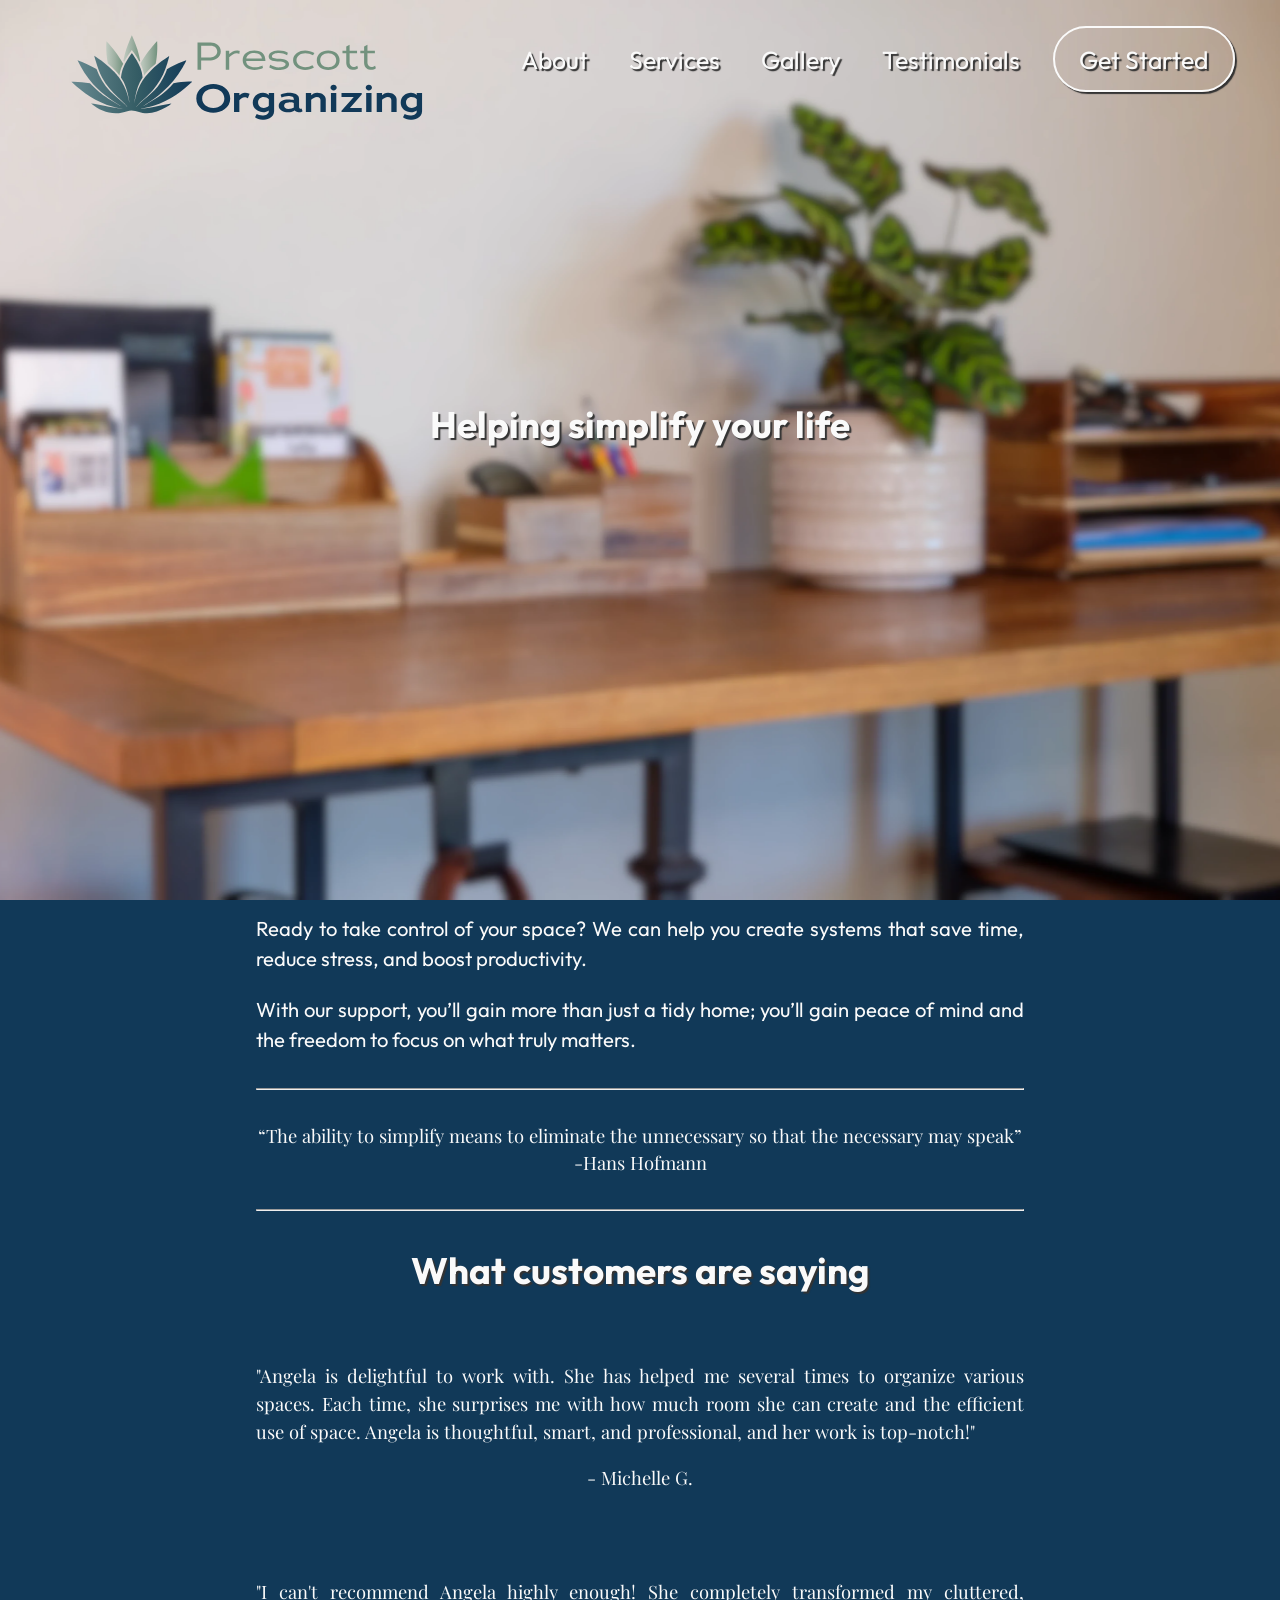
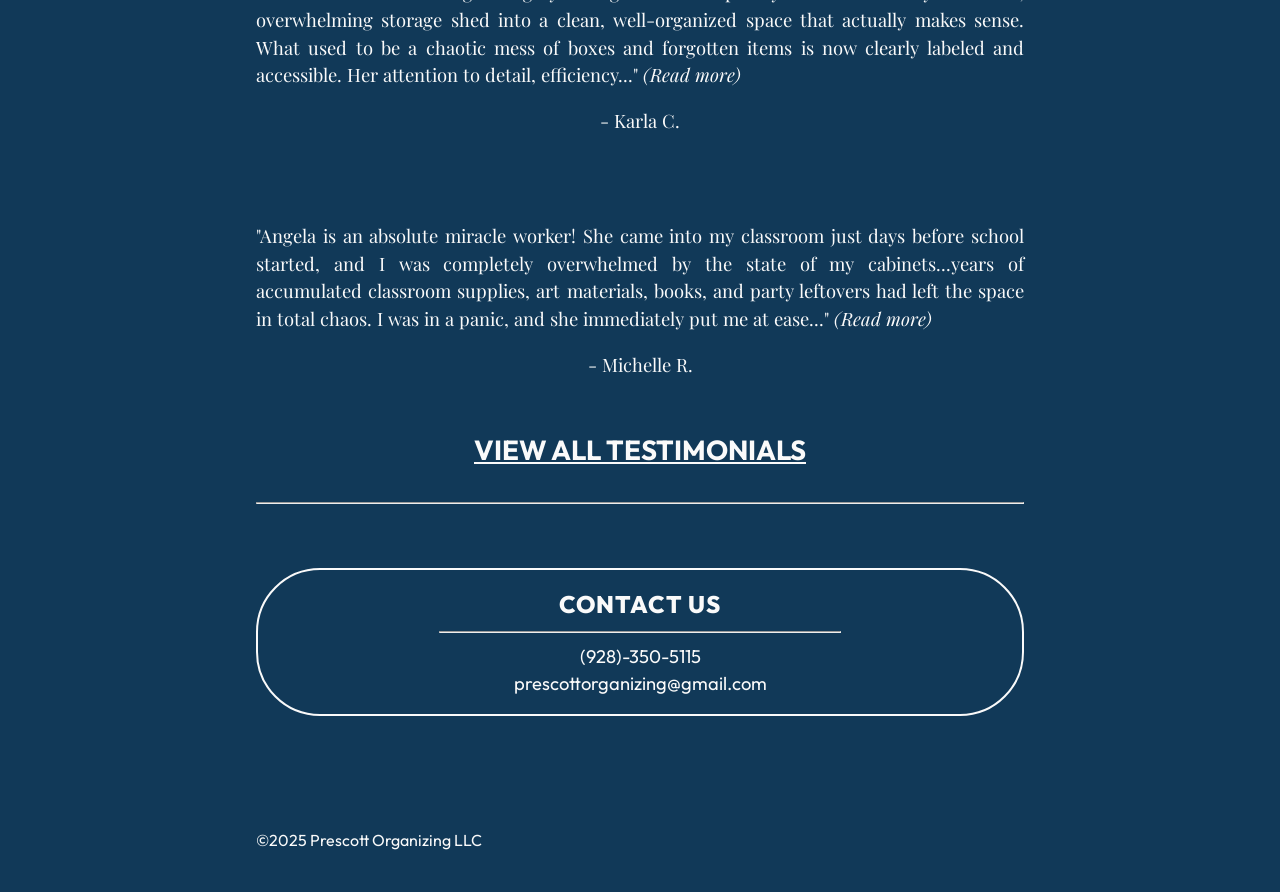
<file: index.html>
<!DOCTYPE html>
<html lang="en">
<head>

	<meta charset="UTF-8">
	<meta name="viewport" content="width=device-width, initial-scale=1.0">

	<title>Prescott Organizing</title>
  <meta name="title" content="Home Organizing Services Prescott AZ | Prescott Organizing">
  <meta name="description" content="Professional home organizing and decluttering services in Prescott, AZ serving the Tri-City area. Simplify your home with expert closet, kitchen, and whole-house organization.">  

  <meta property="og:title" content="Prescott Organizing | Professional Home Organizing in AZ">
  <meta property="og:description" content="Helping simplify your life with organizing services in the Prescott, AZ Tri-City area.">
  <meta property="og:url" content="https://prescottorganizing.com/">


	<link rel="stylesheet" href="style/style.css?v=1.0.8" type="text/css" media="all">
  <link rel="icon" type="image/x-icon" href="media/favicon/favicon.ico">

	<link rel="preconnect" href="https://fonts.googleapis.com">
	<link rel="preconnect" href="https://fonts.gstatic.com" crossorigin>
	<link href="https://fonts.googleapis.com/css2?family=Outfit:wght@100..900&family=Playfair+Display:ital,wght@0,400..900;1,400..900&display=swap" rel="stylesheet">

</head>
<body>
  <img src="media/po19-blur.webp" class="top-img" alt="A background image showing a clean and organized desk">

  <header class="site-header">
    <nav class="site-nav">
      <div class="nav-left">
        <!-- <a class="logo" href="/">Prescott <br> Organizing</a> -->
        <a href="/"><img src="media/logo/logo-outline.svg" class="logo"></a>
        
      </div>
      <div class="nav-right">
        <a href="/about" class="nav-link link">About</a>
        <a href="/services" class="nav-link link">Services</a>
        <a href="/gallery" class="nav-link link">Gallery</a>
        <a href="/testimonials" class="nav-link link">Testimonials</a>
        <a href="/get-started" class="nav-link link gs">Get Started</a>
      </div>
    </nav>
  </header>
  <div class="main">

    <main class="content">

        <h1 class="tagline center">Helping simplify your life</h1>
        <br>
        <div class="main-block">

          <p class="main-text">Ready to take control of your space? We can help you create systems that save time, reduce stress, and boost productivity.</p>
          <p class="main-text">With our support, you’ll gain more than just a tidy home; you’ll gain peace of mind and the freedom to focus on what truly matters.</p>
        </div>
        <hr class="qline">
        <p class="quote center">“The ability to simplify means to eliminate the unnecessary so that the necessary may speak” -Hans Hofmann</p>
        <hr class="qline">

        <h1 class="test-title center">What customers are saying</h1>
        <br>
        <div class="testimonial quote">
          <p class="test-body">
            "Angela is delightful to work with. She has helped me several times to organize various spaces. 
            Each time, she surprises me with how much room she can create and the efficient use of space. 
            Angela is thoughtful, smart, and professional, and her work is top-notch!"
          </p>
          <p class="test-auth center">- Michelle G.</p>
        </div>
      
        <div class="testimonial quote">
          <p class="test-body">
            "I can't recommend Angela highly enough! She completely transformed my cluttered, 
            overwhelming storage shed into a clean, well-organized space that actually makes sense. 
            What used to be a chaotic mess of boxes and forgotten items is now clearly labeled and accessible. 
            Her attention to detail, efficiency..." <a href="/testimonials#testimonial-2" class="test-link link">(Read more)</a>
          </p>
          <p class="test-auth center">- Karla C.</p>
        </div>

        <div class="testimonial quote">
          <p class="test-body">
            "Angela is an absolute miracle worker! She came into my classroom just days before school started, 
            and I was completely overwhelmed by the state of my cabinets...years of accumulated classroom supplies, 
            art materials, books, and party leftovers had left the space in total chaos. I was in a panic, and she immediately put me at ease..."
            <a href="/testimonials#testimonial-3" class="test-link link">(Read more)</a>
          </p>
          <p class="test-auth center">- Michelle R.</p>
        </div>
        <h2 class="center">
          <a href="https://prescottorganizing.com/testimonials" class="link uline">VIEW ALL TESTIMONIALS</a>
        </h2>
        <hr class="qline">

        <div>

        </div>


        <ul class="info-box center">
            <li class="info-head">CONTACT US</li>
            <hr class="info-separator">
            <li class="info-item"><a href="tel:9283505115" class="link" id="tel">(928)-350-5115</a></li>
            <li class="info-item"><a href="mailto:prescottorganizing@gmail.com" id="email" class="link">prescottorganizing@gmail.com</a></li> 
        </ul>

    </main>
  </div>

  <!-- <div class="testimonial quote test-left">
    <p class="test-body">
      Angela is delightful to work with. She has helped me several times to organize various spaces. 
      Each time, she surprises me with how much room she can create and the efficient use of space. 
      Angela is thoughtful, smart, and professional, and her work is top-notch!
    </p>
    <p class="test-auth center">- Michelle G.</p>
  </div>

  <div class="testimonial quote test-right">
    <p class="test-body">
      "I can't recommend Angela highly enough! She completely transformed my cluttered, 
      overwhelming storage shed into a clean, well-organized space that actually makes sense. 
      What used to be a chaotic mess of boxes and forgotten items is now clearly labeled and accessible. 
      Her attention to detail, efficiency, and thoughtful approach made the whole process stress-free. 
      It’s such a relief to finally have a functional storage space — thank you for making such a big difference!"
    </p>
    <p class="test-auth center">- Karla C.</p>
  </div> -->
	
  <footer class="footer main">
    <p>&copy;2025 Prescott Organizing LLC</p>
  </footer>

  <script type="application/ld+json">
    {
      "@context": "https://schema.org",
      "@type": "LocalBusiness",
      "name": "Prescott Organizing",
      "address": {
        "@type": "PostalAddress",
        "addressLocality": "Prescott",
        "addressRegion": "AZ",
        "postalCode": "86304",
        "addressCountry": "US"
      },
      "url": "https://prescottorganizing.com",
      "telephone": "+1-928-350-5115",
      "description": "Professional home organizing services in Prescott and the Tri-City area.",
      "areaServed": {
        "@type": "Place",
        "name": ["Prescott", "Prescott Valley", "Chino Valley"]
      }
    }
    </script>

</body>
</html>
</file>
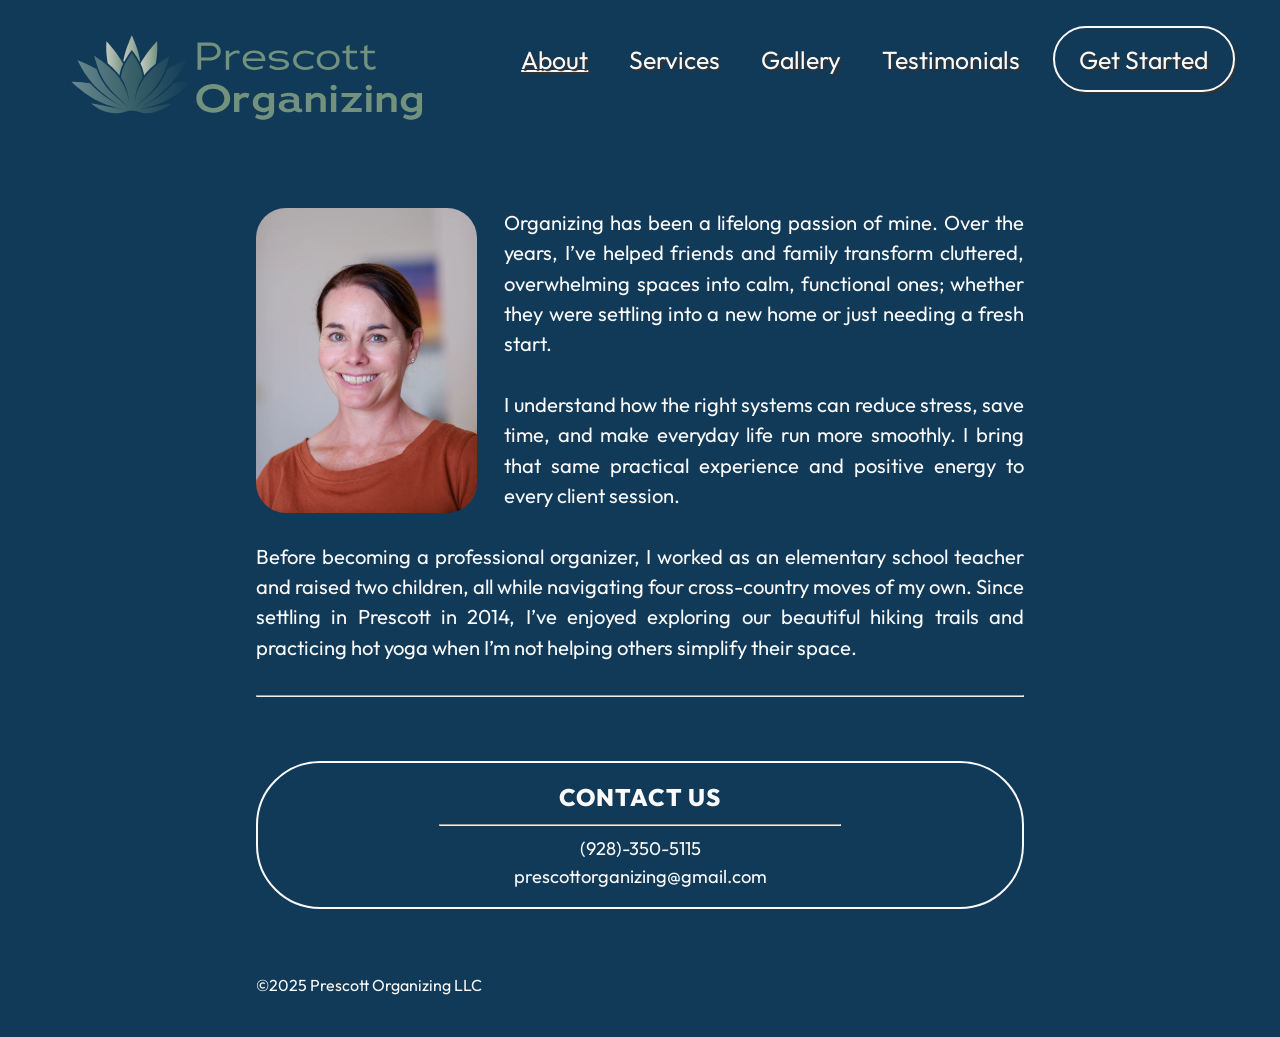
<file: about.html>
<!DOCTYPE html>
<html lang="en">
<head>

  <meta charset="UTF-8" />
  <meta name="viewport" content="width=device-width, initial-scale=1.0" />

  <title>About | Prescott Organizing</title>
  <meta name="description" content="About Prescott Organizing | Professional Home Organizer in Prescott, AZ">


  <link rel="stylesheet" href="style/style.css?v=1.0.7" type="text/css" media="all" />
  <link rel="icon" type="image/x-icon" href="media/favicon/favicon.ico">

  <!-- Link to Google Fonts -->
  <link rel="preconnect" href="https://fonts.googleapis.com">
  <link rel="preconnect" href="https://fonts.gstatic.com" crossorigin>
  <link href="https://fonts.googleapis.com/css2?family=Outfit:wght@100..900&family=Playfair+Display:ital,wght@0,400..900;1,400..900&display=swap" rel="stylesheet">

</head>
<body>
    <!-- <img src="media/ref1.jpg" class="top-img"> -->
    <header class="site-header">
      <nav class="site-nav">
        <div class="nav-left">
          <a href="/"><img src="media/logo/logo-outline2.svg" class="logo"></a>
        </div>
        <div class="nav-right">
          <a href="/about" class="nav-link link" id="active-page">About</a>
          <a href="/services" class="nav-link link">Services</a>
          <a href="/gallery" class="nav-link link">Gallery</a>
          <a href="/testimonials" class="nav-link link">Testimonials</a>
          <a href="/get-started" class="nav-link link gs">Get Started</a>
        </div>
      </nav>
    </header>
    <div class="main">

      <main class="content">
        <img src="media/port01-2.webp" class="portrait" alt="A portrait of the owner, Angela">
        <span class="main-text no-banner">
        Organizing has been a lifelong passion of mine. Over the years, I’ve helped friends and family transform cluttered, 
        overwhelming spaces into calm, functional ones; whether they were settling into a new home or just needing a fresh start.
        <br><br>
        I understand how the right systems can reduce stress, save time, and make everyday life run more smoothly. 
        I bring that same practical experience and positive energy to every client session. 
        <br><br>Before becoming a professional organizer, 
        I worked as an elementary school teacher and raised two children, all while navigating four cross-country moves of my own. 
        Since settling in Prescott in 2014, I’ve enjoyed exploring our beautiful hiking trails and practicing hot yoga when I’m not helping others simplify their space.
        </span>

          <hr class="qline">
          
          <ul class="info-box center">
            <li class="info-head">CONTACT US</li>
            <hr class="info-separator">
            <li class="info-item"><a href="tel:9283505115" class="link" id="tel">(928)-350-5115</a></li>
            <li class="info-item"><a href="mailto:prescottorganizing@gmail.com" id="email" class="link">prescottorganizing@gmail.com</a></li> 
          </ul>

      </main>
    
    <footer class="footer">
      <p>&copy;2025 Prescott Organizing LLC</p>
    </footer>
  </div>

</body>
</html>
</file>
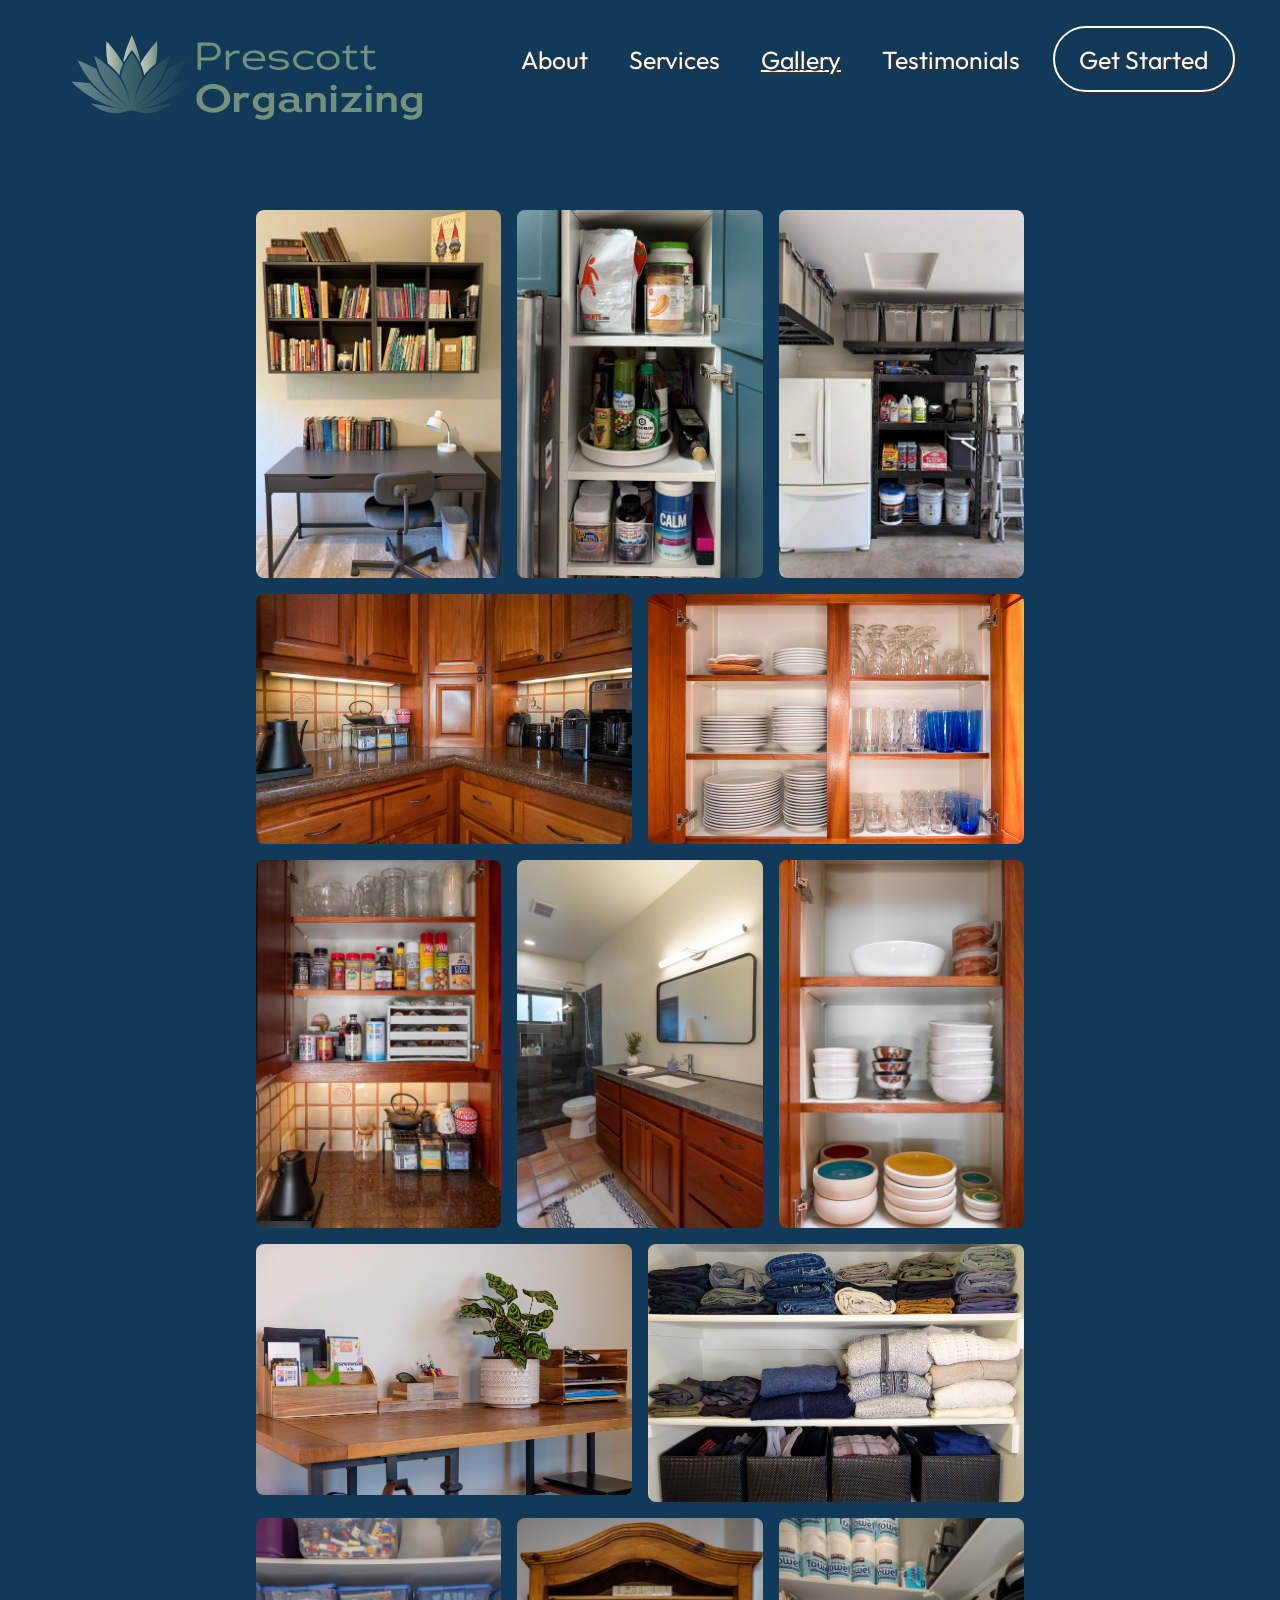
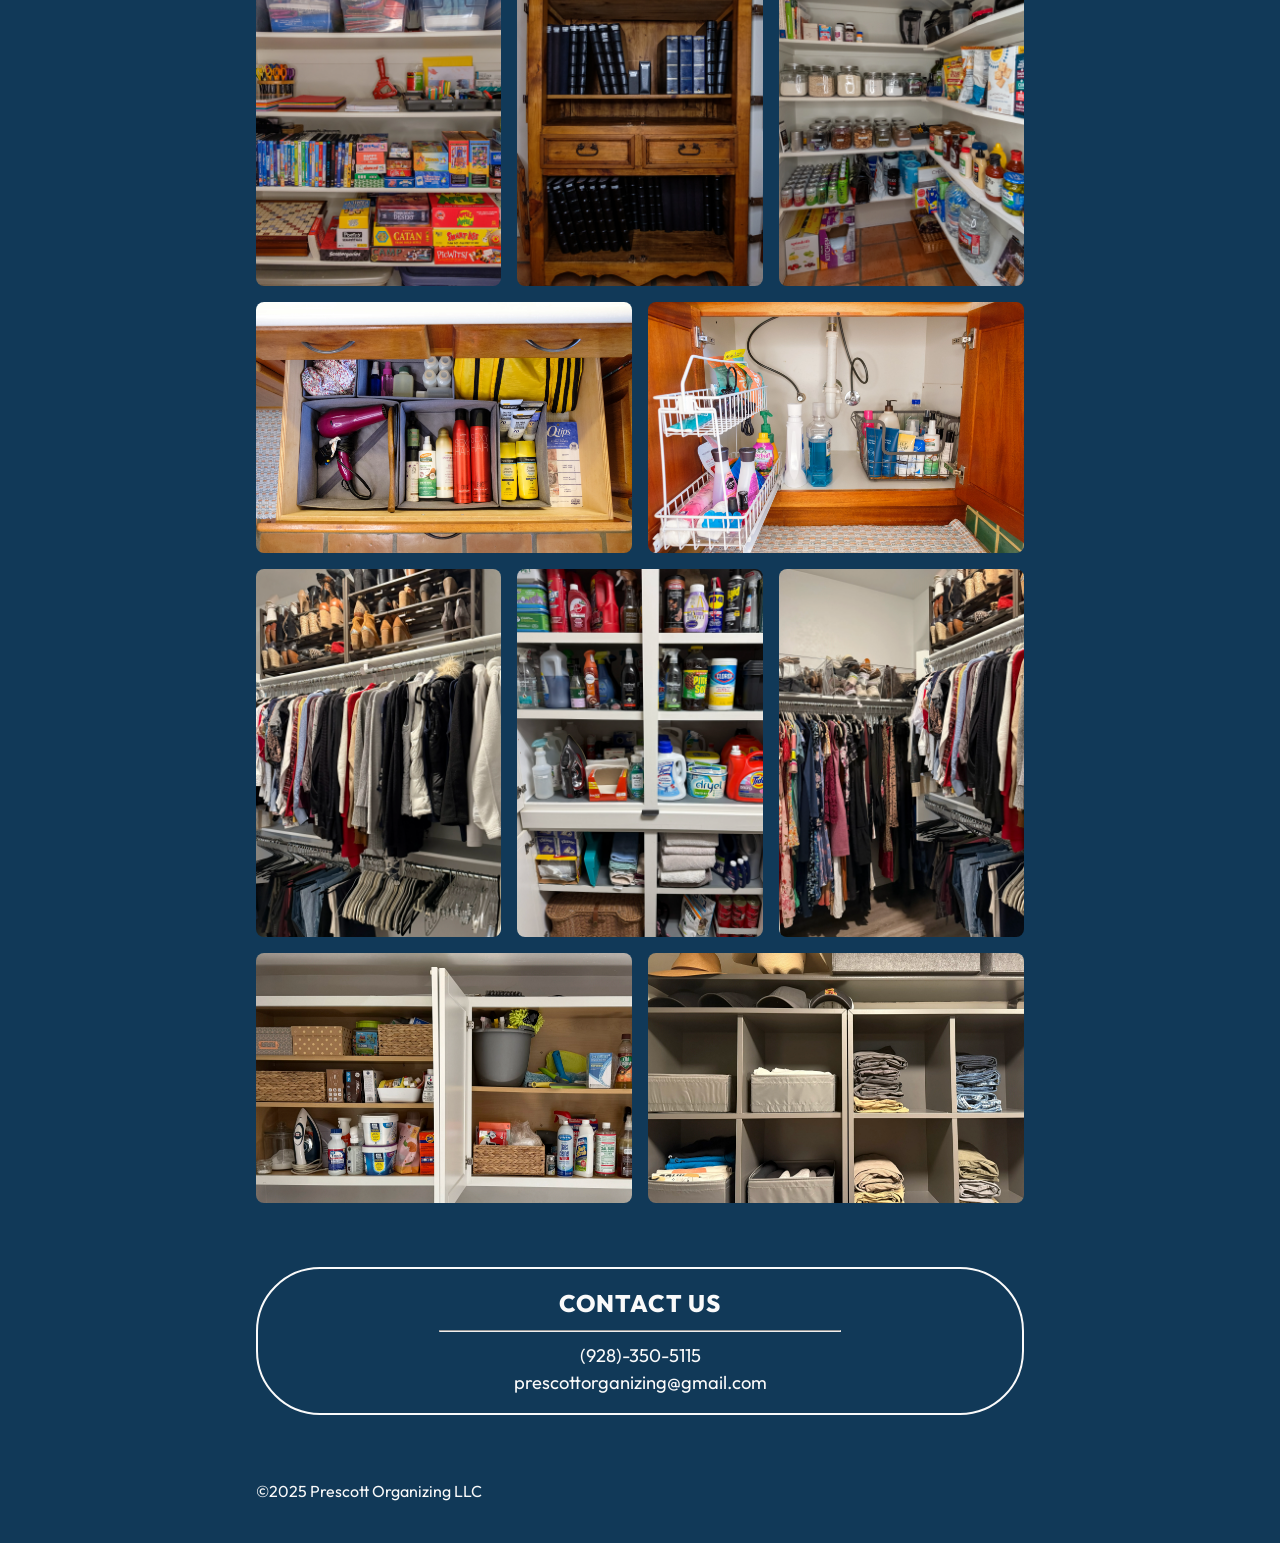
<file: gallery.html>
<!DOCTYPE html>
<html lang="en">
<head>

  <meta charset="UTF-8" />
  <meta name="viewport" content="width=device-width, initial-scale=1.0" />

  <title>Gallery | Prescott Organizing</title>
  <meta name="description" content="Home Organization Before & After Photos | Prescott Organizing (Prescott, AZ)">


  <link rel="stylesheet" href="style/style.css?v=1.0.8" type="text/css" media="all" />
  <link rel="icon" type="image/x-icon" href="media/favicon/favicon.ico">

  <!-- Link to Google Fonts -->
  <link rel="preconnect" href="https://fonts.googleapis.com">
  <link rel="preconnect" href="https://fonts.gstatic.com" crossorigin>
  <link href="https://fonts.googleapis.com/css2?family=Outfit:wght@100..900&family=Playfair+Display:ital,wght@0,400..900;1,400..900&display=swap" rel="stylesheet">

</head>
<body>
    <!-- <img src="media/ref1.jpg" class="top-img"> -->
    <header class="site-header">
      <nav class="site-nav">
        <div class="nav-left">
          <a href="/"><img src="media/logo/logo-outline2.svg" class="logo"></a>
        </div>
        <div class="nav-right">
          <a href="/about" class="nav-link link">About</a>
          <a href="/services" class="nav-link link">Services</a>
          <a href="/gallery" class="nav-link link" id="active-page">Gallery</a>
          <a href="/testimonials" class="nav-link link">Testimonials</a>
          <a href="/get-started" class="nav-link link gs">Get Started</a>
        </div>
      </nav>
    </header>
    <br><br>
    <div class="main">
      <br>
      <main class="content">
        <div class="gallery">
          <img src="media/po32.webp" title="Desk 2" alt="Organized desk and bookshelf" class="v">
          <img src="media/po30.webp" title="Cupboard" alt="Organized cupboard" class="v">
          <img src="media/po35.webp" title="Garage" alt="Organized garage" class="v">

          <img src="media/po12.webp" title="Kitchen 1" alt="Full kitchen cupboard shot" class="h">
          <img src="media/po15.webp" title="Kitchen 2" alt="Organized plates and bowls in a double cabinet" class="h">

          <img src="media/po13.webp" title="Kitchen 3" alt="Organized spice cabinet" class="v">
          <img src="media/po03.webp" title="Bathroom 1" alt="Neatly organized and clean bathroom" class="v">
          <img src="media/po14-2950.webp" title="Kitchen 4" alt="Organized bowl cabinet" class="v">

          <img src="media/po19.webp" title="Desk" alt="Organized desk" class="h">
          <img src="media/po22.webp" title="Closet" alt="Organized closet" class="h">

          <img src="media/po00.webp" title="Closet" alt="Organized closet with games and office supplies" class="v">
          <img src="media/po20.webp" title="Armoire" alt="Organized armoire with photo albums" class="v">
          <img src="media/po06.webp" title="Pantry" alt="Organized pantry" class="v">

          <img src="media/po23.webp" title="Bathroom 2" alt="Organized bathroom drawer" class="h">
          <img src="media/po24.webp" title="Bathroom 3" alt="Organized bathroom cupboard" class="h">

          <img src="media/po26.webp" title="Closet 3" alt="Organized closet with shirts and shoes" class="v">
          <img src="media/po27.webp" title="Cleaning Cupboard 2" alt="Organized cupboard with cleaning supplies" class="v">
          <img src="media/po36.webp" title="Closet 4" alt="Organized closet with shirts and shoes" class="v">

          <img src="media/po28.webp" title="Cleaning Cupboard" alt="Organized cupboard with cleaning supplies" class="h">
          <img src="media/po34.webp" title="Closet 2" alt="Organized closet" class="h">
        </div>

        <ul class="info-box center">
          <li class="info-head">CONTACT US</li>
          <hr class="info-separator">
          <li class="info-item"><a href="tel:9283505115" class="link" id="tel">(928)-350-5115</a></li>
          <li class="info-item"><a href="mailto:prescottorganizing@gmail.com" id="email" class="link">prescottorganizing@gmail.com</a></li> 
        </ul>
      </main>
    
    <footer class="footer">
      <p>&copy;2025 Prescott Organizing LLC</p>
    </footer>
  </div>

</body>
</html>
</file>
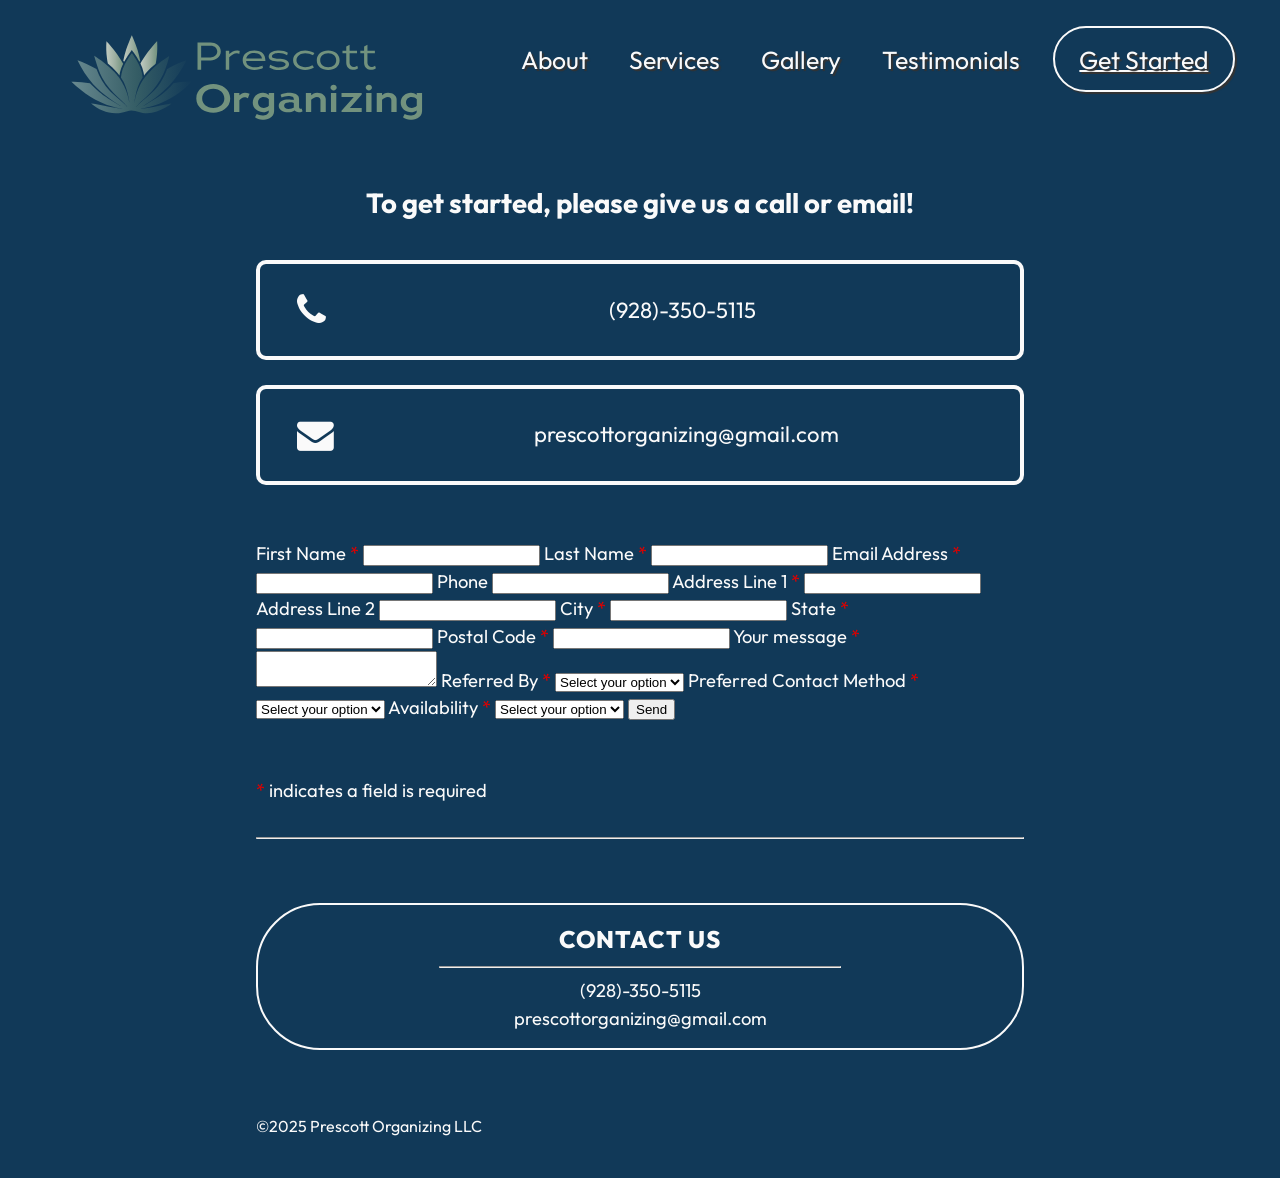
<file: get-started.html>
<!DOCTYPE html>
<html lang="en">
<head>

  <meta charset="UTF-8" />
  <meta name="viewport" content="width=device-width, initial-scale=1.0" />

  <title>Get Started | Prescott Organizing</title>
  <meta name="description" content="Schedule a Home Organization Consultation | Prescott Organizing in Prescott, AZ”">


  <link rel="stylesheet" href="style/style.css?v=1.0.4" type="text/css" media="all" />
  <link rel="icon" type="image/x-icon" href="media/favicon/favicon.ico">

  <!-- Link to Google Fonts -->
  <link rel="preconnect" href="https://fonts.googleapis.com">
  <link rel="preconnect" href="https://fonts.gstatic.com" crossorigin>
  <link href="https://fonts.googleapis.com/css2?family=Outfit:wght@100..900&family=Playfair+Display:ital,wght@0,400..900;1,400..900&display=swap" rel="stylesheet">
  <link rel="stylesheet" href="https://stackpath.bootstrapcdn.com/font-awesome/4.7.0/css/font-awesome.min.css">

</head>
<body>
    <!-- <img src="media/ref1.jpg" class="top-img"> -->
    <header class="site-header">
        <nav class="site-nav">
            <div class="nav-left">
            <!-- <a class="logo" href="/">Prescott <br> Organizing</a> -->
            <a href="/"><img src="media/logo/logo-outline2.svg" class="logo"></a>
            </div>
            <div class="nav-right">
            <a href="/about" class="nav-link link">About</a>
            <a href="/services" class="nav-link link">Services</a>
            <a href="/gallery" class="nav-link link">Gallery</a>
            <a href="/testimonials" class="nav-link link">Testimonials</a>
            <a href="/get-started" class="nav-link link gs" id="active-page">Get Started</a>
            </div>
        </nav>
    </header>
    <div class="main">

      <main class="content">
        <br><br>
        <h2 class="center">To get started, please give us a call or email!</h2>
        <div class="contact-row">
            <div class="contact-box">
              <a href="tel:9283505115" target="_blank" class="contact-link">
                <i class="fa fa-phone fa-2x nav-icon" title="Call Us"></i>
                <span class="contact-details">(928)-350-5115</span>
              </a>
            </div>
            <div class="contact-box">
              <a href="mailto:prescottorganizing@gmail.com" target="_blank" class="contact-link">
                <i class="fa fa-envelope fa-2x nav-icon" title="Email Us"></i>
                <span class="contact-details email">prescottorganizing@gmail.com</span>
              </a>
            </div>
        </div>

        <!-- CONTACT FORM -->
        <form action="https://formspree.io/f/mjkjvnyr" method="POST" class="contactform">
          <label class="cfitem">
            First Name
            <span class="mark-req">*</span>
            <input type="text" name="first" class="cfinput" required>
          </label>
          <label class="cfitem">
            Last Name
            <span class="mark-req">*</span>
            <input type="text" name="last" class="cfinput" required>
          </label class="cfitem">
          <label class="cfitem">
            Email Address
            <span class="mark-req">*</span>
            <input type="email" name="email" class="cfinput" required>
          </label>
          <label class="cfitem">
            Phone
            <input type="tel" name="phone" class="cfinput">
          </label>
          <label class="cfitem">
            Address Line 1
            <span class="mark-req">*</span>
            <input type="text" name="address" class="cfinput" required>
          </label>
          <label class="cfitem">
            Address Line 2
            <input type="text" name="address-2" class="cfinput">
          </label>
          <label class="cfitem">
            City
            <span class="mark-req">*</span>
            <input type="text" name="city" class="cfinput" required>
          </label>
          <label class="cfitem">
            State
            <span class="mark-req">*</span>
            <input type="text" name="state" class="cfinput" required>
          </label>
          <label class="cfitem">
            Postal Code
            <span class="mark-req">*</span>
            <input type="text" name="zip" class="cfinput" required>
          </label>
          <label class="cfitem">
            Your message
            <span class="mark-req">*</span>
            <textarea name="message" class="cfinput" required></textarea>
          </label>
          <label class="cfitem" for="refer">
            Referred By
            <span class="mark-req">*</span>
            <select name="refer" class="dropdown" required>
              <option value="" disabled selected>Select your option</option>
              <option value="wom">Word of Mouth</option>
              <option value="google">Google</option>
              <option value="soc">Social Media</option>
              <option value="other">Other</option>
            </select>
          </label>
          <label class="cfitem" for="refer">
            Preferred Contact Method
            <span class="mark-req">*</span>
            <select name="pref-contact" class="dropdown" required>
              <option value="" disabled selected>Select your option</option>
              <option value="phone">Phone</option>
              <option value="email">Email</option>
              <option value="text">Text</option>
            </select>
          </label>
          <label class="cfitem" for="refer">
            Availability
            <span class="mark-req">*</span>
            <select name="availability" class="dropdown" required>
              <option value="" disabled selected>Select your option</option>
              <option value="weekday">Weekday</option>
              <option value="weekend">Weekend</option>
              <option value="variable">Variable</option>
            </select>
          </label>
          <button type="submit" class="cfsubmit">Send</button>
        </form>
        <br><br>
        <span class="mark-req">*</span> indicates a field is required

        <hr class="qline">
        
        <ul class="info-box center">
        <li class="info-head">CONTACT US</li>
        <hr class="info-separator">
        <li class="info-item"><a href="tel:9283505115" class="link" id="tel">(928)-350-5115</a></li>
        <li class="info-item"><a href="mailto:prescottorganizing@gmail.com" id="email" class="link">prescottorganizing@gmail.com</a></li> 
        </ul>

      </main>
    
    <footer class="footer">
      <p>&copy;2025 Prescott Organizing LLC</p>
    </footer>
  </div>

</body>
</html>
</file>
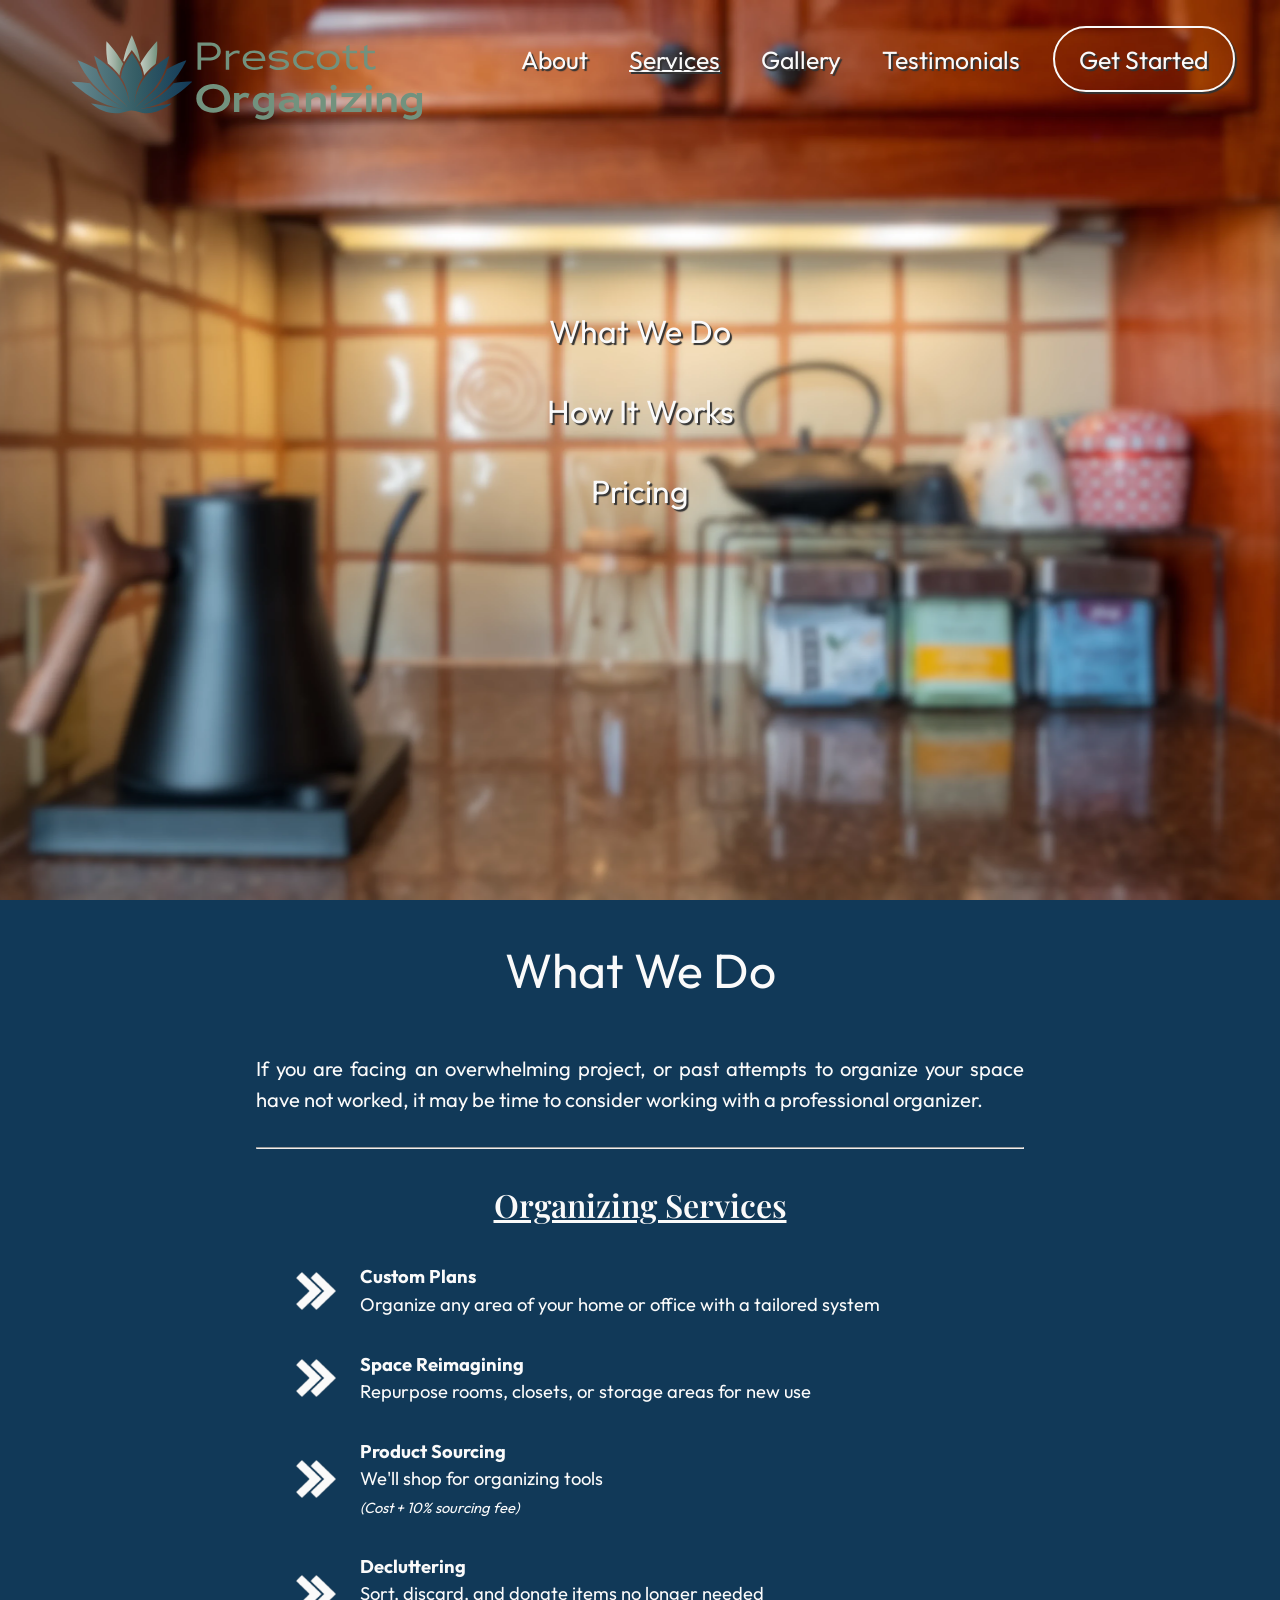
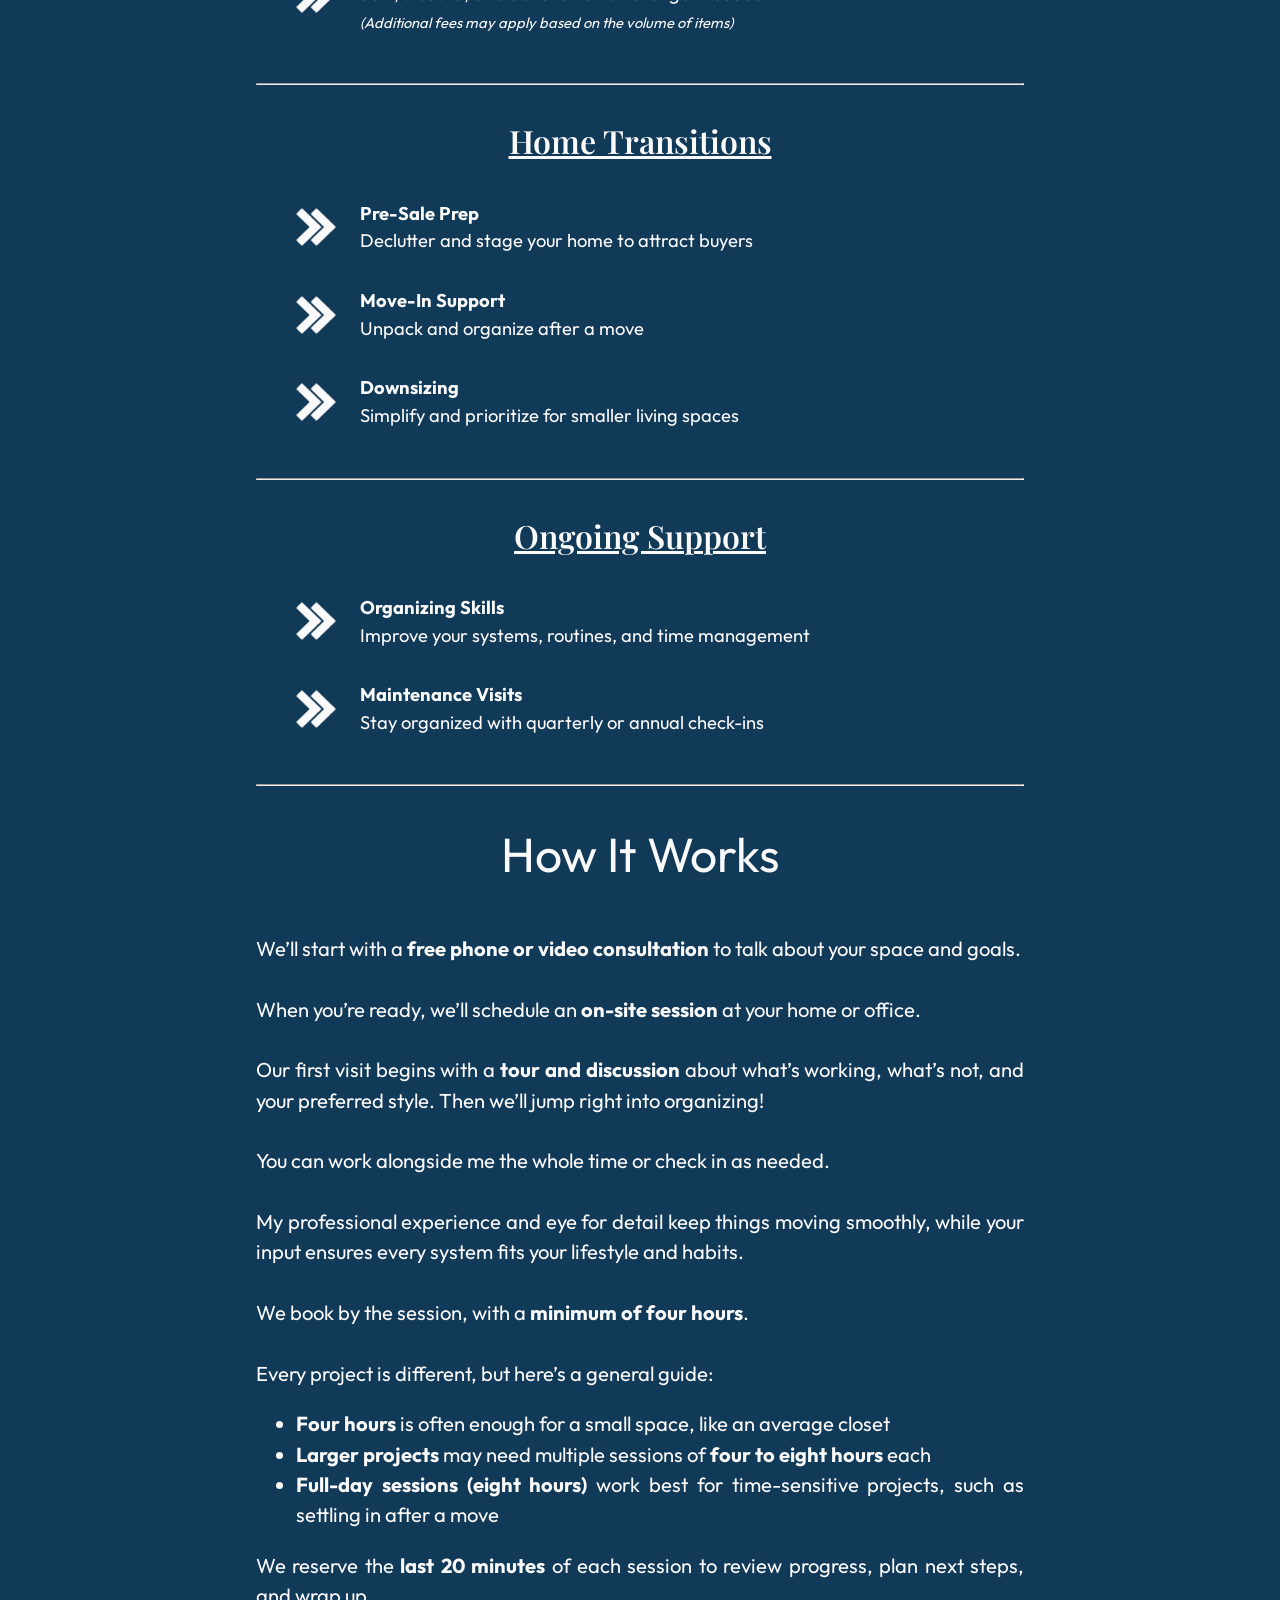
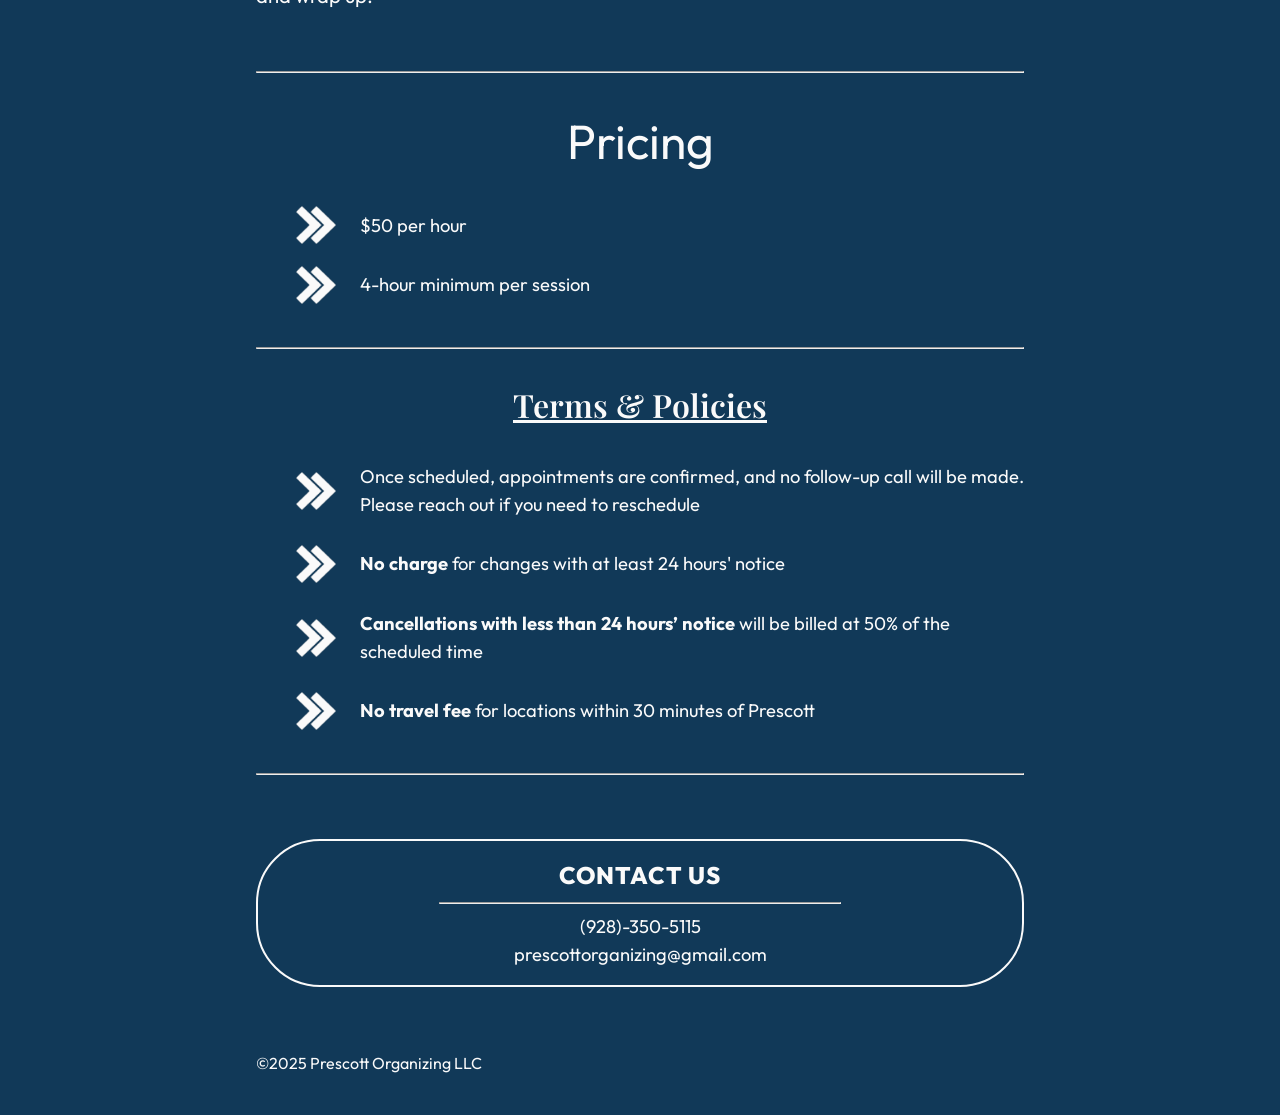
<file: services.html>
<!DOCTYPE html>
<html lang="en">
<head>

    <meta charset="UTF-8" />
    <meta name="viewport" content="width=device-width, initial-scale=1.0" />

    <title>Services | Prescott Organizing</title>
    <meta name="description" content="Explore our professional organizing services for homes, moves, downsizing, and more in Prescott, Prescott Valley, and Chino Valley.">

    <link rel="stylesheet" href="style/style.css?v=1.0.13" type="text/css" media="all" />
    <link rel="icon" type="image/x-icon" href="media/favicon/favicon.ico">

    <!-- Link to Google Fonts -->
    <link rel="preconnect" href="https://fonts.googleapis.com">
    <link rel="preconnect" href="https://fonts.gstatic.com" crossorigin>
    <link href="https://fonts.googleapis.com/css2?family=Outfit:wght@100..900&family=Playfair+Display:ital,wght@0,400..900;1,400..900&display=swap" rel="stylesheet">
    <link rel="stylesheet" href="https://stackpath.bootstrapcdn.com/font-awesome/4.7.0/css/font-awesome.min.css">

</head>
<body>
    <img src="media/po10-blur.webp" class="top-img" alt="A background image showing a clean kitchen area, with teabags, teaware, and a kettle">

    <header class="site-header">
        <nav class="site-nav">
            <div class="nav-left">
            <!-- <a class="logo" href="/">Prescott <br> Organizing</a> -->
            <a href="/"><img src="media/logo/logo-outline2.svg" class="logo"></a>
            </div>
            <div class="nav-right">
            <a href="/about" class="nav-link link">About</a>
            <a href="/services" class="nav-link link" id="active-page">Services</a>
            <a href="/gallery" class="nav-link link">Gallery</a>
            <a href="/testimonials" class="nav-link link">Testimonials</a>
            <a href="/get-started" class="nav-link link gs">Get Started</a>
            </div>
        </nav>
    </header>
    <div class="main">
        <main class="content">

            <div class="tagline service-nav center">
                <a href="#what-we-do" class="sublink center">What We Do</a>
                <a href="#how-it-works" class="sublink center">How It Works</a> 
                <a href="#pricing" class="sublink center">Pricing</a>
            </div>
            <br>
            <div class="main-block">

                <p class="service-section center" id="what-we-do">What We Do</p>
                <br>
                <p class="main-text">If you are facing an overwhelming project, or past attempts to organize your space have not worked, 
                    it may be time to consider working with a professional organizer.</p>

                <hr class="qline">
                <p class="service center">Organizing Services</p>
                    <ul class="service-list">
                        <li class="li"><strong>Custom Plans</strong><br>Organize any area of your home or office with a tailored system</li>
                        <li class="li"><strong>Space Reimagining</strong><br>Repurpose rooms, closets, or storage areas for new use</li>
                        <li class="li"><strong>Product Sourcing</strong><br>We'll shop for organizing tools <br><em class="smalltext">(Cost + 10% sourcing fee)</em></li>
                        <li class="li"><strong>Decluttering</strong><br>Sort, discard, and donate items no longer needed<br><em class="smalltext">(Additional fees may apply based on the volume of items)</em></li>
                    </ul>
                <hr class="qline">
                <p class="service center">Home Transitions</p>
                    <ul class="service-list">
                        <li class="li"><strong>Pre-Sale Prep</strong><br>Declutter and stage your home to attract buyers</li>
                        <li class="li"><strong>Move-In Support</strong><br>Unpack and organize after a move</li>
                        <li class="li"><strong>Downsizing</strong><br>Simplify and prioritize for smaller living spaces</li>
                    </ul>
                <hr class="qline">
                <p class="service center">Ongoing Support</p>
                    <ul class="service-list">
                        <li class="li"><strong>Organizing Skills</strong><br>Improve your systems, routines, and time management</li>
                        <li class="li"><strong>Maintenance Visits</strong><br>Stay organized with quarterly or annual check-ins</li>
                    </ul>
                <hr class="qline">

                <p class="service-section center" id="how-it-works">How It Works</p>
                <br>
                <span class="main-text">
                    We’ll start with a <strong>free phone or video consultation</strong> to talk about your space and goals.
                    <br><br>
                    When you’re ready, we’ll schedule an <strong>on-site session</strong> at your home or office. 
                    <br><br>
                    Our first visit begins with a <strong>tour and discussion</strong> about what’s working, what’s not, and your preferred style. Then we’ll jump right into organizing!
                    <br><br>
                    You can work alongside me the whole time or check in as needed.
                    <br><br>
                    My professional experience and eye for detail keep things moving smoothly, while your input ensures every system fits your lifestyle and habits.
                    <br><br>
                    We book by the session, with a <strong>minimum of four hours</strong>.
                    <br><br>
                    Every project is different, but here’s a general guide:
                    <ul>
                        <li><strong>Four hours</strong> is often enough for a small space, like an average closet</li>
                        <li><strong>Larger projects</strong> may need multiple sessions of <strong>four to eight hours</strong> each</li>
                        <li><strong>Full-day sessions (eight hours)</strong> work best for time-sensitive projects, such as settling in after a move</li>
                    </ul>

                    We reserve the <strong>last 20 minutes</strong> of each session to review progress, plan next steps, and wrap up.
                </span>
                <br>

                <hr class="qline">
                <p class="service-section center" id="pricing">Pricing</p>
                <ul class="service-list">
                    <li class="li">$50 per hour</li>
                    <li class="li">4-hour minimum per session</li>
                </ul>

                <hr class="qline">
                <p class="service center">Terms & Policies</p>
                    <ul class="service-list">
                        <li class="li">
                            Once scheduled, appointments are confirmed, and no follow-up call will be made. Please reach out if you need to reschedule
                        </li>
                        <li class="li"><strong>No charge</strong> for changes with at least 24 hours' notice</li>
                        <li class="li">
                            <strong>Cancellations with less than 24 hours’ notice</strong>
                            will be billed at 50% of the scheduled time
                        </li>
                        <li class="li"><strong>No travel fee</strong> for locations within 30 minutes of Prescott</li>
                    </ul>
                <hr class="qline">

                <ul class="info-box center">
                    <li class="info-head">CONTACT US</li>
                    <hr class="info-separator">
                    <li class="info-item"><a href="tel:9283505115" class="link" id="tel">(928)-350-5115</a></li>
                    <li class="info-item"><a href="mailto:prescottorganizing@gmail.com" id="email" class="link">prescottorganizing@gmail.com</a></li> 
                </ul>
            </div>
        </main>
        
        <footer class="footer">
            <p>&copy;2025 Prescott Organizing LLC</p>
        </footer>
    </div>

</body>
</html>
</file>
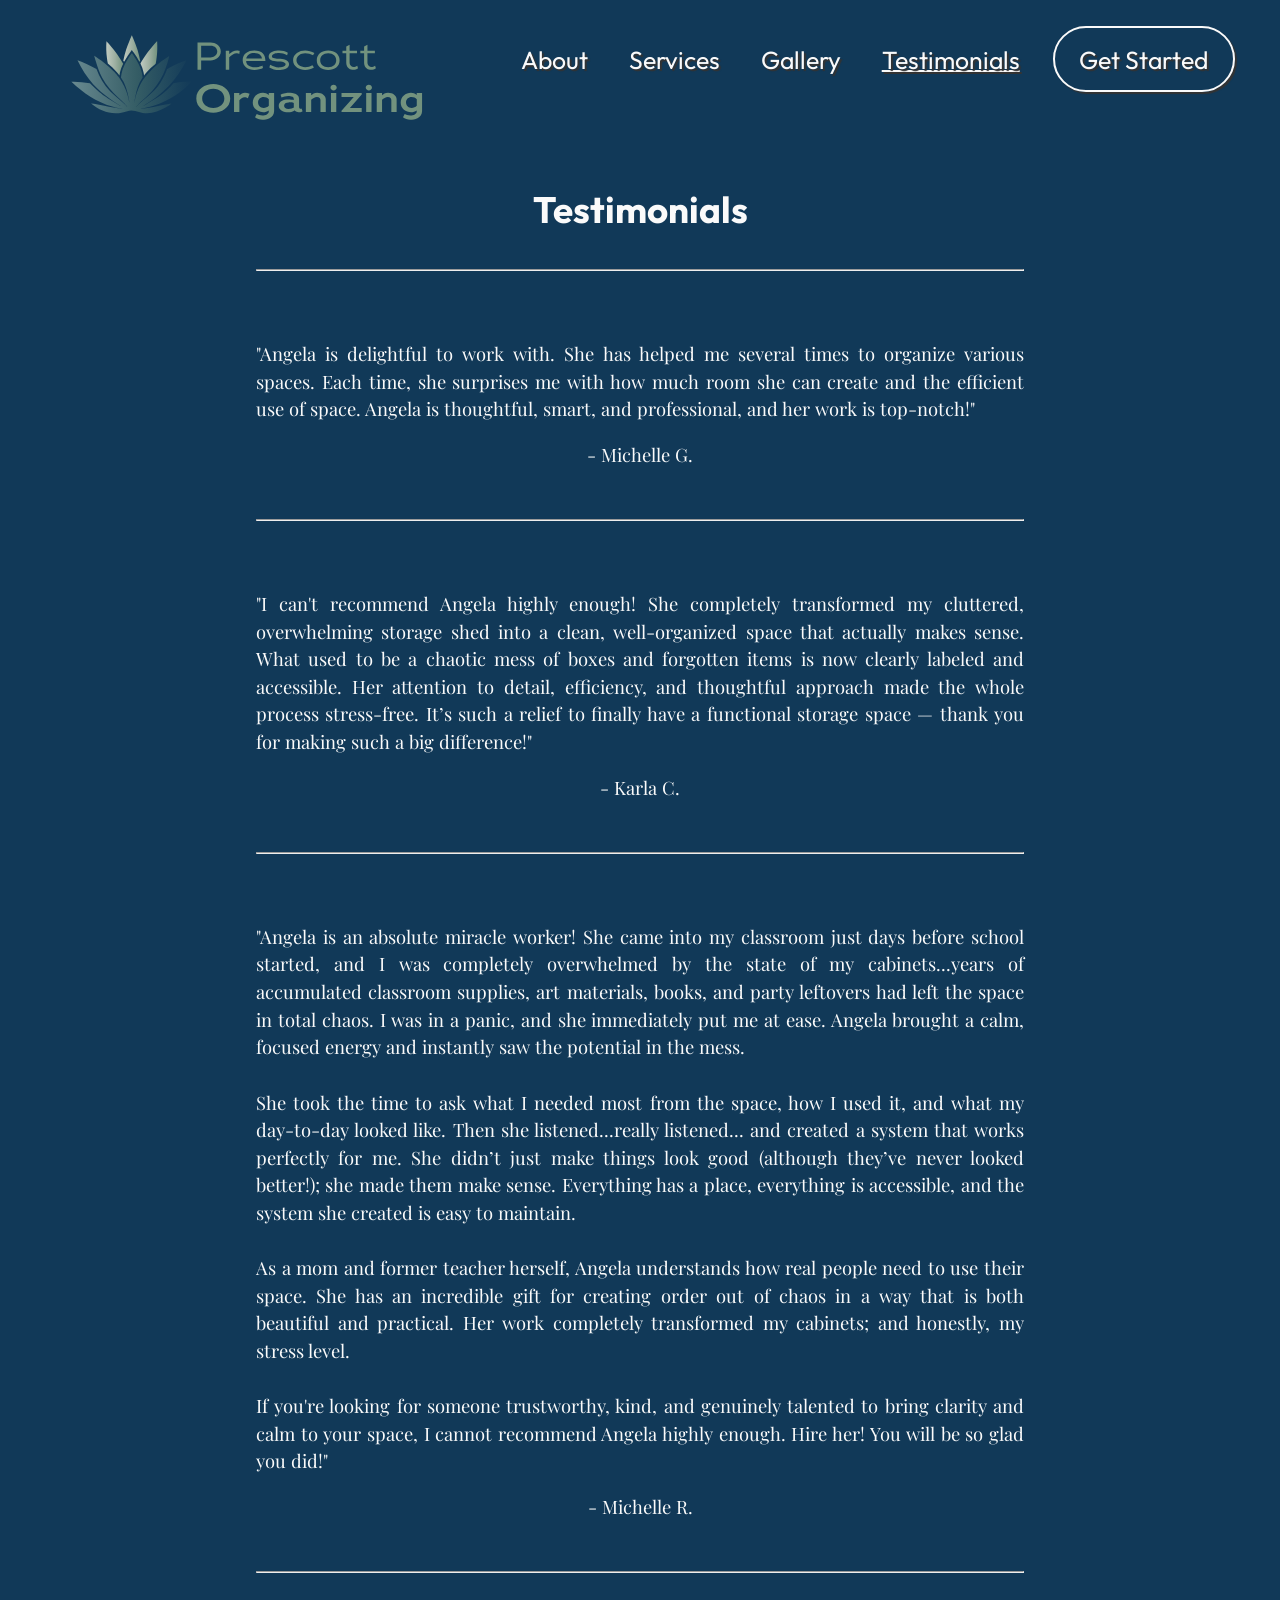
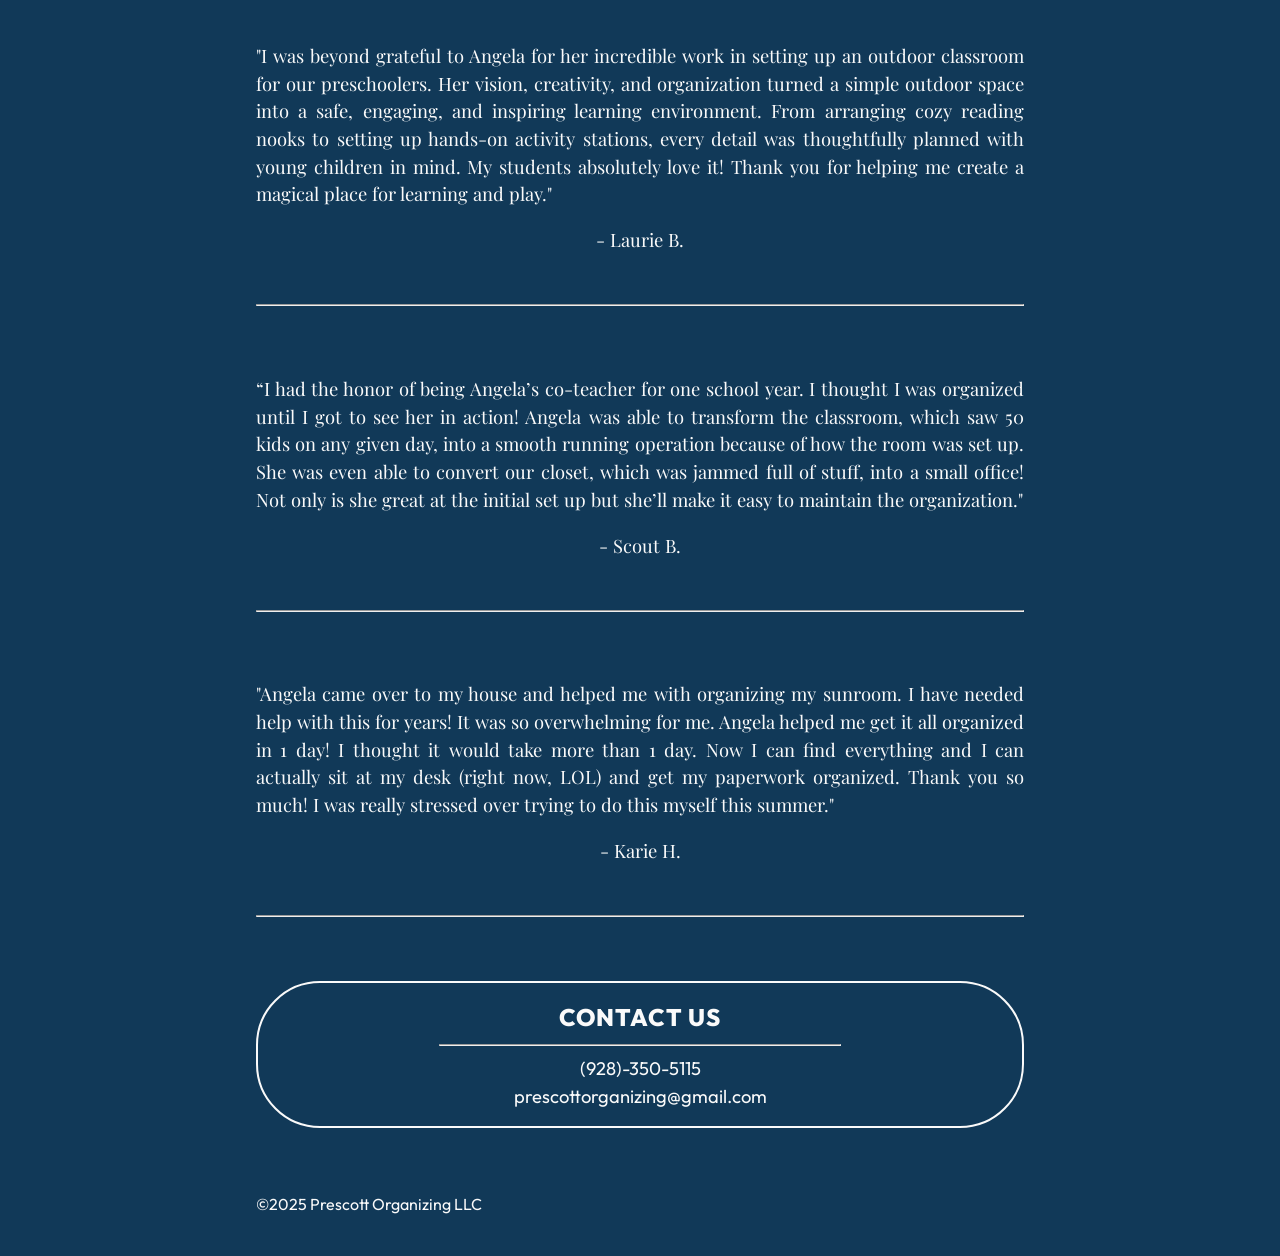
<file: testimonials.html>
<!DOCTYPE html>
<html lang="en">
<head>

  <meta charset="UTF-8" />
  <meta name="viewport" content="width=device-width, initial-scale=1.0" />

  <title>Testimonials | Prescott Organizing</title>
  <meta name="description" content="See what clients are saying about their experience working with Prescott Organizing to simplify and declutter their homes.">


  <link rel="stylesheet" href="style/style.css?v=1.0.6" type="text/css" media="all" />
  <link rel="icon" type="image/x-icon" href="media/favicon/favicon.ico">

  <!-- Link to Google Fonts -->
  <link rel="preconnect" href="https://fonts.googleapis.com">
  <link rel="preconnect" href="https://fonts.gstatic.com" crossorigin>
  <link href="https://fonts.googleapis.com/css2?family=Outfit:wght@100..900&family=Playfair+Display:ital,wght@0,400..900;1,400..900&display=swap" rel="stylesheet">

</head>
<body>
    <!-- <img src="media/ref1.jpg" class="top-img"> -->
    <header class="site-header">
      <nav class="site-nav">
          <div class="nav-left">
            <a href="/"><img src="media/logo/logo-outline2.svg" class="logo"></a>
          </div>
          <div class="nav-right">
          <a href="/about" class="nav-link link">About</a>
          <a href="/services" class="nav-link link">Services</a>
          <a href="/gallery" class="nav-link link">Gallery</a>
          <a href="/testimonials" class="nav-link link" id="active-page">Testimonials</a>
          <a href="/get-started" class="nav-link link gs">Get Started</a>
          </div>
      </nav>
    </header>
    <div class="main">

      <br><br>
      <h1 class="testimonials center">Testimonials</h1>
      <hr class="qline">

      <main class="content">
        <div class="testimonial quote" id="testimonial-1">
          <p class="test-body">
            "Angela is delightful to work with. She has helped me several times to organize various spaces. 
            Each time, she surprises me with how much room she can create and the efficient use of space. 
            Angela is thoughtful, smart, and professional, and her work is top-notch!"
          </p>
          <p class="test-auth center">- Michelle G.</p>
        </div>
        <hr class="qline">
        <div class="testimonial quote" id="testimonial-2">
          <p class="test-body">
            "I can't recommend Angela highly enough! She completely transformed my cluttered, 
            overwhelming storage shed into a clean, well-organized space that actually makes sense. 
            What used to be a chaotic mess of boxes and forgotten items is now clearly labeled and accessible. 
            Her attention to detail, efficiency, and thoughtful approach made the whole process stress-free. 
            It’s such a relief to finally have a functional storage space — thank you for making such a big difference!"
          </p>
          <p class="test-auth center">- Karla C.</p>
        </div>
        <hr class="qline">
        <div class="testimonial quote" id="testimonial-3">
          <p class="test-body">
            "Angela is an absolute miracle worker! She came into my classroom just days before school started, 
            and I was completely overwhelmed by the state of my cabinets...years of accumulated classroom supplies, 
            art materials, books, and party leftovers had left the space in total chaos. I was in a panic, and she immediately put me at ease.
            Angela brought a calm, focused energy and instantly saw the potential in the mess.
            <br><br>
            She took the time to ask what I needed most from the space, how I used it, and what my day-to-day looked like. 
            Then she listened...really listened... and created a system that works perfectly for me. 
            She didn’t just make things look good (although they’ve never looked better!); she made them make sense. 
            Everything has a place, everything is accessible, and the system she created is easy to maintain.
            <br><br>
            As a mom and former teacher herself, Angela understands how real people need to use their space. 
            She has an incredible gift for creating order out of chaos in a way that is both beautiful and practical. 
            Her work completely transformed my cabinets; and honestly, my stress level.
            <br><br>
            If you're looking for someone trustworthy, kind, and genuinely talented to bring clarity and calm to your space, 
            I cannot recommend Angela highly enough. Hire her! You will be so glad you did!"
          </p>
          <p class="test-auth center">- Michelle R.</p>
        </div>
        <hr class="qline">
        <div class="testimonial quote" id="testimonial-4">
          <p class="test-body">
            "I was beyond grateful to Angela for her incredible work in setting up an outdoor classroom for our preschoolers. 
            Her vision, creativity, and organization turned a simple outdoor space into a safe, engaging, and inspiring learning environment. 
            From arranging cozy reading nooks to setting up hands-on activity stations, every detail was thoughtfully planned with young children in mind. 
            My students absolutely love it! Thank you for helping me create a magical place for learning and play." 
          </p>
          <p class="test-auth center">- Laurie B.</p>
        </div>
        <hr class="qline">
        <div class="testimonial quote" id="testimonial-5">
          <p class="test-body">
            “I had the honor of being Angela’s co-teacher for one school year. I thought I was organized until I got to see her in action! 
            Angela was able to transform the classroom, which saw 50 kids on any given day, into a smooth running operation because of how the room was set up. 
            She was even able to convert our closet, which was jammed full of stuff, into a small office! 
            Not only is she great at the initial set up but she’ll make it easy to maintain the organization."
          </p>
          <p class="test-auth center">- Scout B.</p>
        </div>
        <hr class="qline">
        <div class="testimonial quote" id="testimonial-6">
          <p class="test-body">
            "Angela came over to my house and helped me with organizing my sunroom.  
            I have needed help with this for years! It was so overwhelming for me. 
            Angela helped me get it all organized in 1 day! I thought it would take more than 1 day. 
            Now I can find everything and I can actually sit at my desk (right now, LOL) and get my paperwork organized. 
            Thank you so much! I was really stressed over trying to do this myself this summer."
          </p>
          <p class="test-auth center">- Karie H.</p>
        </div>
        <hr class="qline">

        <ul class="info-box center">
          <li class="info-head">CONTACT US</li>
          <hr class="info-separator">
          <li class="info-item"><a href="tel:9283505115" class="link" id="tel">(928)-350-5115</a></li>
          <li class="info-item"><a href="mailto:prescottorganizing@gmail.com" id="email" class="link">prescottorganizing@gmail.com</a></li> 
        </ul>
      </main>
    
    <footer class="footer">
      <p>&copy;2025 Prescott Organizing LLC</p>
    </footer>
  </div>

</body>
</html>
</file>
<file: style/style.css>
/* UTILITY */

:root {
    --text-dark: #333;
    --text-norm: #333;
    --text-light: #666;
    --text-wh-dark: #cacaca; 
    --text-wh-norm: #fafafa;
    --text-wh-light: #fafafa;
    --bg-old: #113f64;
    --bg: #113958;
    --bg-light: #195A90;
    --red: #770000;
    --red-light: #DD0000;
    --purp: #90195A;
  }
  
.center { 
    /* align-items: center;
    align-self: center;
    align-content: center; */
    text-align: center;
    margin: 0 auto;
}

html {
    scroll-behavior: smooth;
}

/* LAYOUT */

body {
    background-color: var(--bg);
    color: var(--text-wh-norm);
    font-size: 125%;
    line-height: 1.5;
}

.smalltext {
    font-size: 80%;
}

.biggertext {
    font-size: 125%;
}

.main {
    width: 100%;
    max-width: 800px;
    padding: 1rem;
    margin: 0 auto;
    box-sizing: border-box;
  }

.top-img {
    position: absolute;
    top: 0;
    left: 0;
    width: 100%;
    height: 100vh; /* 45% of viewport height */
    object-fit: cover; /* Cover the area without stretching */
    object-position: center 46%;
    z-index: -1;
}

.content {
    margin-bottom: 2rem;
    font-family: "Outfit", sans-serif;
}

/* NAVIGATION */

.site-nav {
  display: flex;
  justify-content: space-between; /* logo left, links right */
  align-items: center;
  padding: 1em 0;
  width: 100%;
}

.nav-left,
.nav-right {
  display: flex;
  align-items: center;
}

.nav-right a {
  margin-left: 1em;
}

.site-header {
  margin: 0 2em;
}

.site-nav a {
  display: block;
  padding: 0.5rem;
}

.logo {
  text-decoration: none;
  color: var(--text-wh-norm);
  font-family: "Outfit", sans-serif;
  font-size: 2rem;
  text-shadow: 2px 2px 1px var(--text-norm);
}

.nav-link {
  text-decoration: none;
  color: var(--text-wh-norm);
  font-family: "Outfit", sans-serif;
  font-size: 2rem;
  text-shadow: 2px 2px 1px var(--text-norm);
}

@media screen and (max-width: 48rem) {
    .site-nav,
    .main-menu {
        flex-direction: column;
    }

.site-nav a {
    padding: 0.5rem;
    padding-left: 0;
    }
}

.uline {
    text-decoration: underline !important;
}

/* LISTS */

.post-snippet {
    margin-bottom: 1rem;
}

.post-snippet h3 {
    margin-bottom: 0.25rem;
}

.info-box {
    margin-top: 4rem;
    margin-bottom: 4rem;
    list-style-type: none;
    border: 2px solid var(--text-wh-light);
    /* filter: drop-shadow(3px 2px 4px #888); */
    /* max-width: 25vw; */
    border-radius: 4rem;
    padding-top: 1rem;
    padding-bottom: 1rem;
    padding-left: 2rem;
    padding-right: 2rem;
    color: var(--text-wh-norm);
    align-content: center;
}

.info-head {
    color: var(--text-wh-norm);
    letter-spacing: 1px;
    font-size: 1.5rem;
    font-weight: 800;
    /* text-decoration: underline; */
}

.info-separator {
    max-width: 25rem;
}

#tel {
    color: var(--text-wh-norm);
}

#email {
    color: var(--text-wh-norm);
    /* text-decoration: underline; */
}

/* OTHER */

.footer {
    font-family: "Outfit", sans-serif;
    font-size: 1rem;
}

.quote {
    font-family: "Playfair Display", serif;
    color: var(--text-wh-light);
    margin-bottom: 2rem;
}

.qline {
    margin-top: 2rem;
    margin-bottom: 2rem;
}

.tagline{
    margin-top: 30vh;
    margin-bottom: 55vh;
    text-shadow: 2px 2px 1px var(--text-norm);
    color: var(--text-wh-norm)
}

.test-title {
    text-shadow: 2px 2px 1px var(--text-norm);
    color: var(--text-wh-norm)
}

.test-link {
    font-style: italic;
}

.home-image {
    width: 100%;
}

.service {
    font-family: "Playfair Display", serif;
    font-weight: 600;
    font-size: 2rem;
    color: var(--text-wh-norm);
    margin-top: 1rem;
    margin-bottom: 1rem;
    text-decoration: underline;
    text-decoration-thickness: .2rem;
}

.service-section {
    font-size: 3rem;
}

.pricing {
    font-family: "Playfair Display", serif;
    font-weight: 600;
    font-size: 2rem;
    color: var(--text-wh-dark);
    margin-top: 2rem;
    margin-bottom: 2rem;
}

li.li {
    margin: 0;
	padding: 1rem 0 1rem 4rem;
	list-style: none;
    background-image: url("../media/bullet-wh-fa.png");
	background-repeat: no-repeat;
	background-position: left center;
	background-size: 40px;
}

.sublist {
    margin-left: 3em;
}

#active-page {
    /* color: var(--text-light); */
    text-decoration: underline var(--text-wh-light);
    /* text-decoration-style:double; */
    text-decoration-thickness: 2px;
}

#active-page:hover {
    text-decoration: underline var(--text-wh-dark);
    text-decoration-thickness: 2px;
}

.main-text {
    display: block;
    text-align: justify !important;
    text-justify: inter-word !important;
    font-size: 110%;
    hyphens: auto;
}

.main-block {
    /* margin-top: 100vh; */
    display: block;
    /* padding-top: 4em; */
}

.service-nav {
    font-size: 2rem;
    display: flex;
    width: 100%;
    justify-content: space-between !important;
    flex-direction: column;
    align-items: center;
    margin-bottom: 45vh;
}

.link {
    text-decoration: none;
    color: inherit;
}

.link:hover {
    color: var(--text-wh-dark) !important;
}

.sublink {
    text-decoration: none;
    color: var(--text-wh-norm);
    padding-bottom: 1em;
}

.sublink:hover {
    color: var(--bg);
}

.no-banner {
    margin-top: 4em;
}

.portrait {
    max-width: 12em;
    float: left;
    margin-right: 1.5em;
    margin-bottom: 1em;
    border-radius: 30px;
}

.testimonial {
    text-align: justify;
    padding: 1em;
    padding-left: 2em;
    padding-right: 2em;
    border-radius: 30px;
    padding: 1em 0;
}

.testimonials {
    font-family: "Outfit", sans-serif;
}

.w-border {
    border: 2px solid white;
    padding: 1em 1em 1em 2em;
    border-radius: 30px;
}

.test-left {
    /* float: left; */
    background-color: rgba(17, 57, 88, 0.7);
    position: absolute;
    width: 20vw;
    top: 110vh;
    left: 3vw;
    margin-top: 0%;
    /* margin-right: 2em; */
    margin-bottom: 1em;
}

.test-right {
    background-color: rgba(17, 57, 88, 0.7);
    position: absolute;
    width: 20vw;
    top: 150vh;
    right: 3vw;
    margin-top: 0%;
    margin-bottom: 1em;
}

#how-it-works {
    margin-bottom: 1rem;
}

#pricing {
    margin-bottom: 1rem;
}

.mark-req {
    color: var(--red-light);
}

/* .gallery {
    display: grid;
    grid-template-columns: repeat(auto-fit, minmax(250px, 1fr));
    gap: 1rem;
    padding: 1rem;
}
  
.gallery img {
    width: 100%;
    height: auto;
    display: block;
    object-fit: cover;
    border-radius: 8px;
} */

.gallery {
    display: grid;
    grid-template-columns: repeat(6, 1fr); /* 6 column baseline */
    gap: 1rem;
    padding: 1rem -2vw;
    box-sizing: border-box;
}

.gallery img {
    width: 100%;
    height: auto;
    display: block;
    border-radius: 8px;
}

.contact-row {
    display: flex;
    justify-content: space-between;
    gap: .5vw;
    margin: 2em 0;
    display: flex;
    flex-direction: column;
    justify-content: center;
}

.contact-box {
    flex: 1;
    padding: 1em;
    border-radius: 10px;
    display: flex;
    align-items: center; /* vertically center icon and text */
    min-height: 100px; /* ensures equal height even with smaller text */
    box-sizing: border-box;
    border: 4px solid var(--text-wh-norm);
    position: relative;
    margin-bottom: 1em;
    
}

.contact-box:hover {
    background-color: var(--bg-light);
}

.nav-icon {
    color: var(--text-wh-norm);
    flex-shrink: 0;
    margin-right: 1em;
    z-index: 1;
    padding-left: .5em;
}

.contact-link {
    display: grid;
    grid-template-columns: auto 1fr;
    align-items: center;
    width: 100%;
    height: 100%;
    text-decoration: none;
    color: var(--text-wh-norm);
  }
  
.contact-details {
    display: flex;
    align-items: center;
    justify-content: center;
    text-align: center;
    height: 100%;
    width: 100%;
    font-size: 120%;
    color: var(--text-wh-norm);
}

.contact-details.email {
    font-size: 120%;
}

.gs {
    border: 2px solid var(--text-wh-norm);
    border-radius: 40px;
    box-shadow: 2px 2px 1px var(--text-norm);
}

/* RESPONSIVE CSS */

@media screen and (max-width:2000px) {
    .main-block {
        margin-top: 0em;
    }
}

@media screen and (max-width:1200px) {
    .main {
        max-width: 80vw;
    }
    .service-nav {
        flex-direction: column;
        align-items: center; 
    }
    .service-list {
        padding: 0;
        margin: 0;
    }
    .portrait {
        max-width: 8em;
    }

    .logo{
        font-size: 1.8rem;
    }

    .nav-link {
        font-size: 140%;
    }

    .tagline {
        margin-top: 40vh;
        margin-top: 40svh;
        /* margin-bottom: 0px; */
    }

    .info-box {
        padding-left: .5em;
        padding-right: .5em;
    }
}

/* @media (max-width: 1200px) {
    .gallery {
      grid-template-columns: 1fr;
    }
  } */


.gallery img.v {
    grid-column: span 2; /* 3 per row (6 / 2 = 3) */
}

.gallery img.h {
    grid-column: span 3; /* 2 per row (6 / 3 = 2) */
}

/* Responsive tweaks */
@media (max-width: 768px) {
    .gallery {
        grid-template-columns: repeat(2, 1fr);
    }
    .gallery img.v,
    .gallery img.h {
        grid-column: span 2; /* Full width on small screens */
    }

    .contact-row {
        flex-direction: column;
    }

    .contact-details {
        font-size: 120%; /* smaller font size on mobile */
    }

    .contact-details.email {
        font-size: 80%; /* even smaller for email */
    }

    .nav-icon {
        font-size: 1.2rem !important;
    }

    .tagline {
        margin-top: 20vh;
        margin-bottom: 25vh;
    }

    .portrait {
        max-width: 6em;
    }

}

@media (max-width: 2000px) {
    .tagline {
        margin-top: 30vh;
        margin-bottom: 46vh;
    }

    .service-nav {
        margin-top:  20vh;
        margin-bottom: 40vh;
    }

    body {
        font-size: 115%;
    }

}

@media (max-width: 420px) {
    .gallery {
        grid-template-columns: 1fr;
    }
    .tagline {
        margin-top: 10vh;
        margin-bottom: 15vh;
    }

}

@media (max-width: 420px) and (max-height: 900px) {
    .tagline {
        margin-top: 10vh;
        margin-bottom: 25vh;
    }
}

@media (max-width: 1290px) and (max-height: 850px) {
    .nav-link {
        font-size: 100% !important;
        align-content: center;
    }

    .logo {
        font-size: 100%;
    }
}

@media (max-width: 1100px) and (max-height: 1370px) {
    .tagline {
        margin-top: 15vh;
        margin-bottom: 45vh;
    }
}

@media (max-width: 855px) and (max-height: 1290px) {
    .tagline {
        margin-top: 20vh;
        margin-bottom: 40vh;
    }
}

@media (max-width: 822px) and (max-height: 1190px) {
    .tagline {
        margin-top: 20vh;
        margin-bottom: 30vh;
    }
}

@media (max-width: 855px) {
    .site-nav {
        flex-direction: column;
        font-size: 90%;
        align-items: flex-start; /* or center if you prefer centered items */
        line-height: 0.6;
        flex-wrap: wrap;
        justify-content: center;
    }
  
    .nav-right {
        flex-direction: column;
        width: 100%;
        margin-top: 1em;
    }
  
    .nav-right a {
        margin: 0.5em 0;
        padding-left: 0; /* optional: align left */
    }
  
    .nav-left {
        width: 100%;
    }
  
    .logo {
        align-content: center;
        margin-bottom: 1em;
        white-space: nowrap;
        text-align: center;
        width: 100%;
    }
  
    .nav-link {
        padding: 0.25em 0; /* was likely 1em or more — reduce it */
        font-size: 1.4rem;  /* optional: smaller text on mobile */
    }

    .contact-details.email {
        overflow-wrap: anywhere;
    }

    .sublist {
        margin-left: 2em;
    }
}

@media (max-width: 800px) and (max-height: 1100px) {
    .tagline {
        margin-top: 10vh;
        margin-bottom: 38vh;
    }

    .contact-details.email {
        font-size: 120%;
    }

    .nav-icon {
        font-size: 2em !important;
    }
}

@media (max-width: 600px) and (max-height: 800px) {
    .tagline {
        margin-top: 10vh;
        font-size: 160%;
        margin-bottom: 28vh;
    }

    .nav-icon {
        font-size: 1.5em !important;
    }
}

@media (max-width: 500px) {
    .gallery {
        grid-template-columns: 1fr;
    }

    .sublist {
        margin-left: 2em;
        font-size: 90%;
    }

    .info-box {
        font-size: 90%;
    }

    .tagline {
        margin-top: 8vh;
        margin-bottom: 18vh;
    }

}


@media (max-width: 420px) and (max-height: 990px) {
    .tagline {
        margin-top: 10vh;
        margin-bottom: 35vh;
    }

    .contact-details.email {
        font-size: 80%;
    }

    .nav-icon {
        font-size: 1.2em !important;
    }
}

@media (max-width: 440px) and (max-height: 940px) {
    .tagline {
        margin-top: 10vh;
        margin-bottom: 28vh;
    }

    .contact-details.email {
        font-size: 80%;
    }

    .nav-icon {
        font-size: 1.2em !important;
    }

    .top-img {
        width: 100vw;
    }
}

@media (max-width: 380px) and (max-height: 750px) {
    .tagline {
        font-size: 150%;
        margin-top: 10vh;
        margin-bottom: 24vh;
    }

    .contact-details.email {
        font-size: 100%;
    }

    .nav-icon {
        font-size: 1em !important;
    }
}

@media (max-width: 400px) and (max-height: 690px) {
    .tagline {
        margin-top: 10vh;
        margin-bottom: 25vh;
    }

    .contact-details.email {
        font-size: 70%;
    }

    .nav-icon {
        font-size: 1em !important;
    }

}

@media (min-width: 2200px) {
    .main {
        max-width: 1050px;
    }

}

@media (max-width: 360px) {
    .sublist {
        margin-left: 2em;
        font-size: 80%;
    }

    li.li {
        background-size: 30px;
    }

}

@media (max-width: 840px) and (max-height: 1200px) and (min-width: 800px) and (min-height: 1100px) {
    .tagline {
        margin-top: 10vh;
        margin-bottom: 45vh;
    }
}


@media (max-width: 1100px) and (max-height: 1370px) and (min-width: 1000px) and (min-height: 1300px) {
    .tagline {
        margin-top: 30vh;
        margin-bottom: 55vh;
    }
}

.nav-link.gs {
    display: inline-flex;
    justify-content: center;
    align-items: center;
    padding: 0.5em 1em; /* Adjust padding as needed */
    text-align: center;
    box-sizing: border-box;
    white-space: nowrap; /* Prevent wrapping */
}

.logo {
    position: absolute;
    top: -1em;
    left: -1.5em;
    font-size: 2em;
    line-height: 1.2;
    white-space: normal;
    width: 16em;
    height: auto;
}

.nav-link {
    font-size: 135%;
}

.ul {
    text-decoration: underline;
}

#srvlink {
    margin-bottom: 3em;
}

/* Fix logo centering and scaling on mobile */
@media (max-width: 1024px) {
    .logo {
      position: relative !important; /* override absolute */
      top: 0 !important;
      left: 0 !important;
      display: block;
      margin: 0 auto 0 auto; /* center horizontally, add bottom space */
      max-width: 100%;  /* makes it big but not oversized */
      align-items: center;
    }
  
    .site-nav {
      flex-direction: column;
      align-items: center;
      text-align: center;
    }
  
    .nav-right {
      margin-top: 0.5em;
      align-items: center;
    }
  }
</file>
